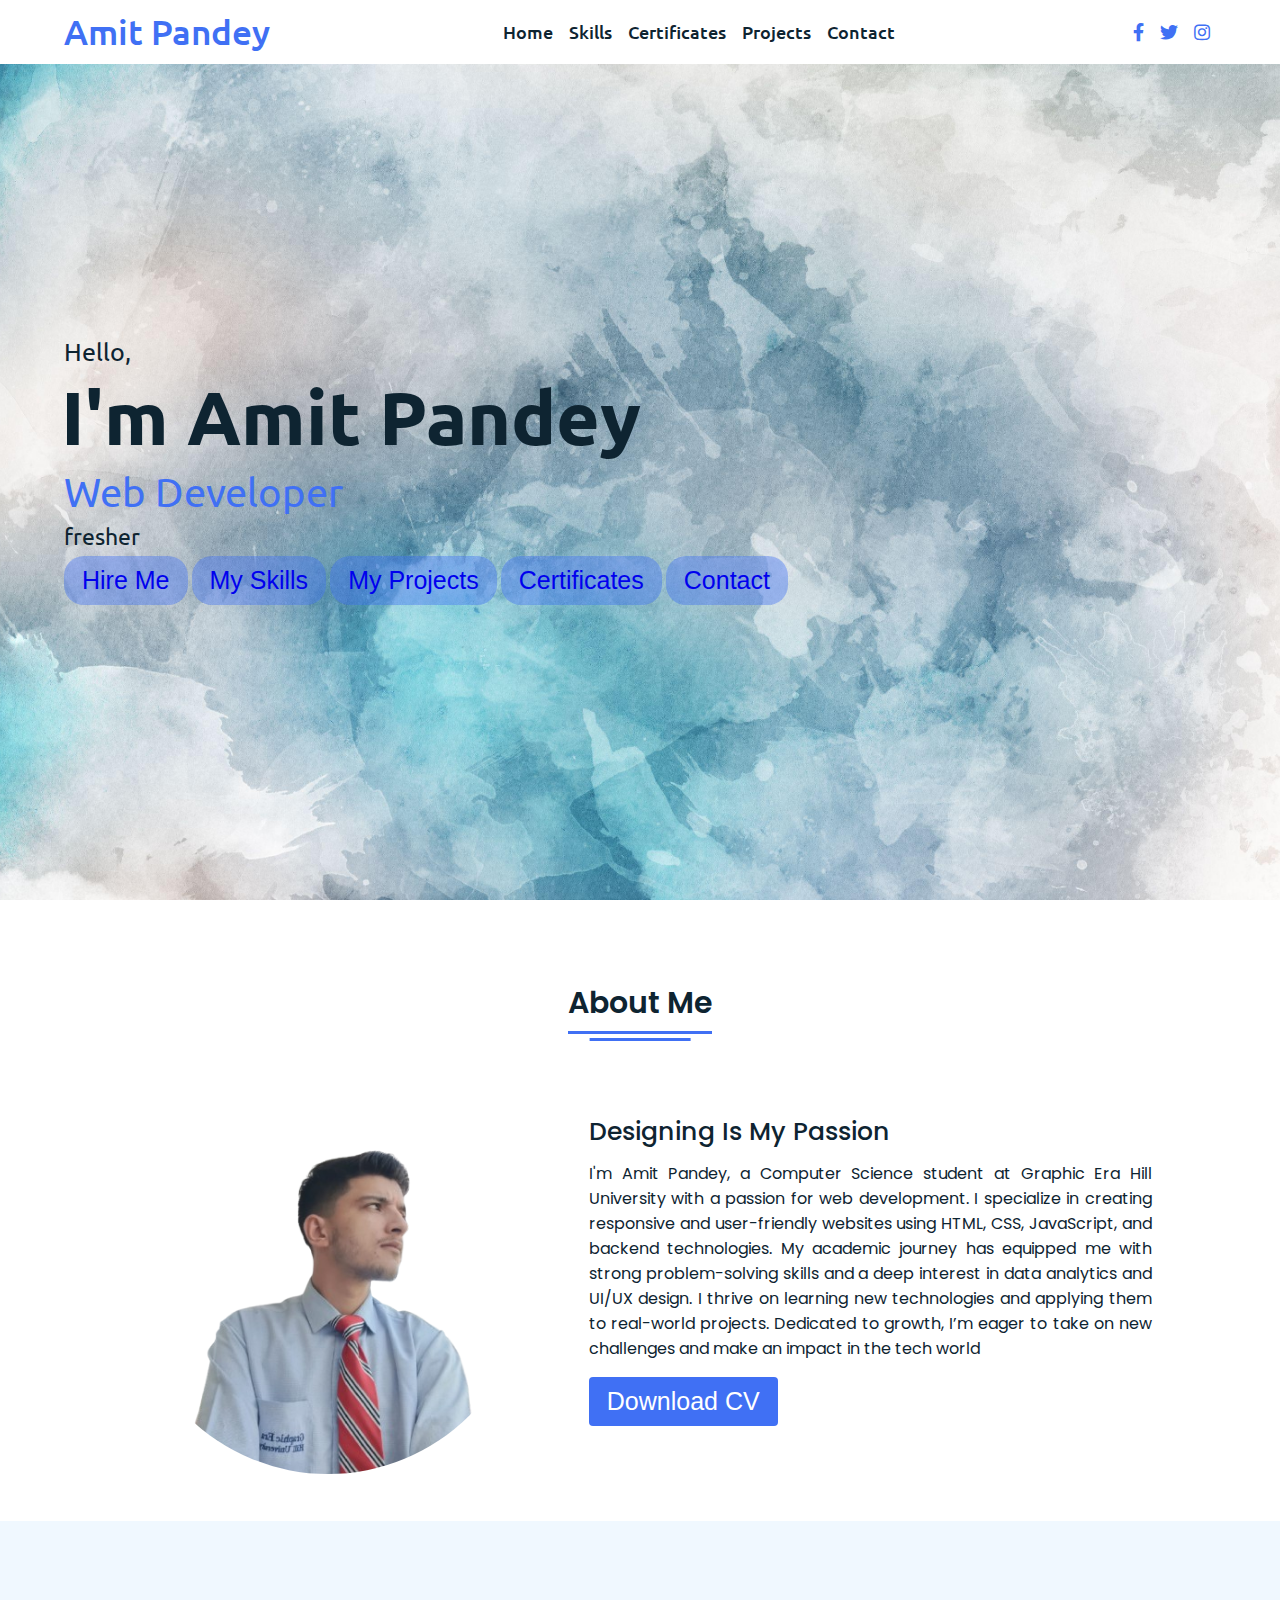
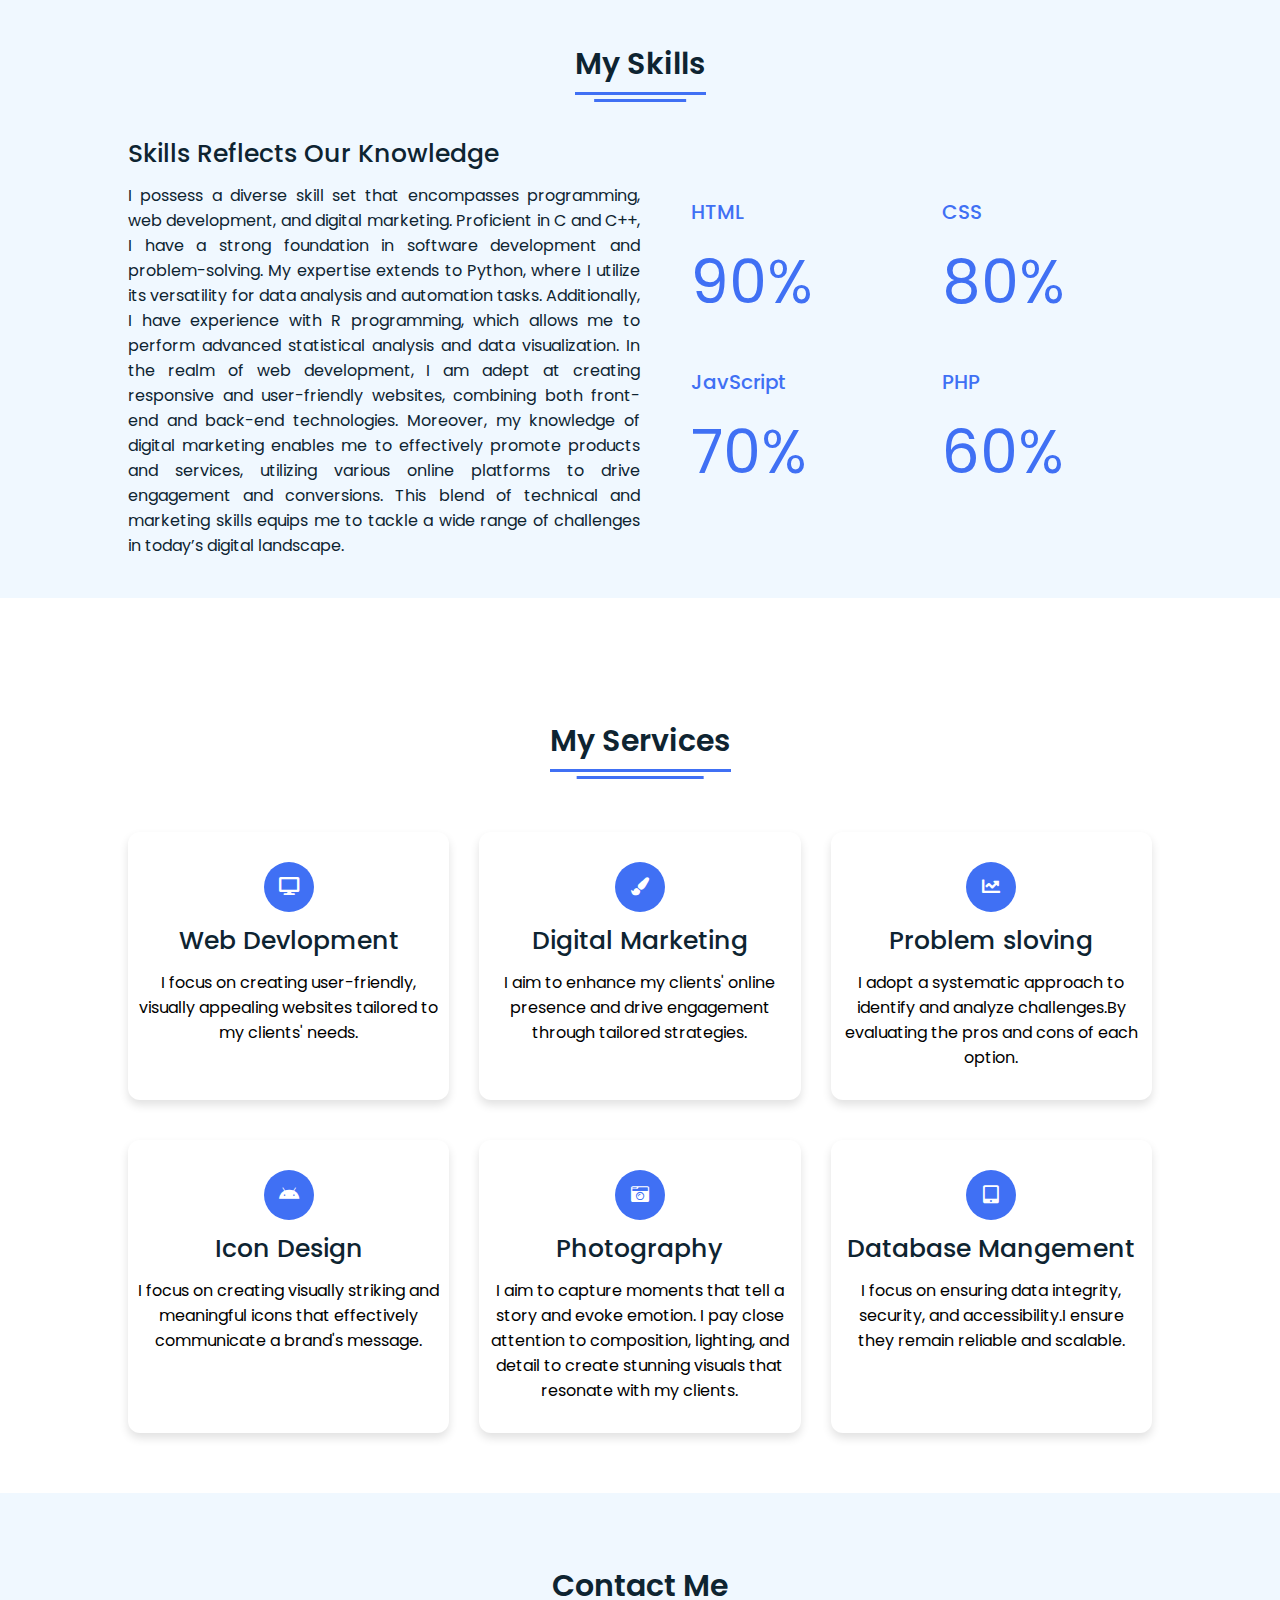
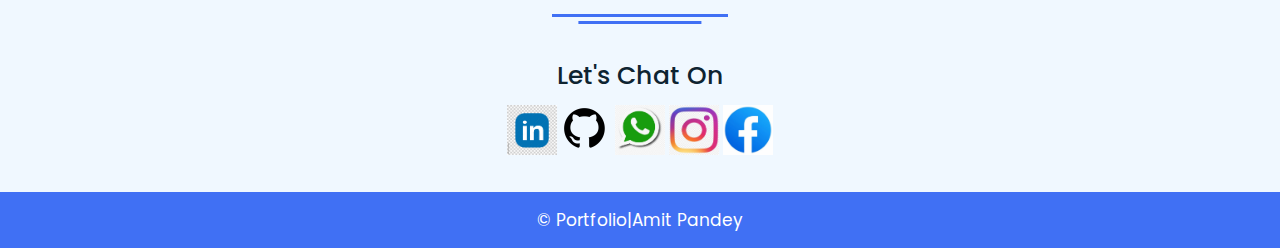
<file: index.html>
<!DOCTYPE html>
<html lang="en" dir="ltr">
  <head>
    <meta charset="UTF-8" />
    <title>Portfolio|Home</title>
    <link rel="stylesheet" href="portfolio.css" />
    <link rel="stylesheet" href="https://cdnjs.cloudflare.com/ajax/libs/font-awesome/5.15.2/css/all.min.css" />
    <meta name="viewport" content="width=device-width, initial-scale=1.0" />
  </head>
  <body>
    <div class="scroll-button">
      <a href="home.html"><i class="fas fa-arrow-up"></i></a>
    </div>
    <nav>
      <div class="navbar">
        <div class="logo"><a href="contect.html">Amit Pandey</a></div>
        <ul class="menu">
          <li><a href="index.html">Home</a></li>
          <li><a href="skills.html">Skills</a></li>
          <li><a href="certificates.html">Certificates</a></li>
          <li><a href="projects.html">Projects</a></li>
          <li><a href="contect.html">Contact</a></li>
          <div class="cancel-btn">
            <i class="fas fa-times" id="phone_menu"></i>
          </div>
        </ul>
        <div class="media-icons">
          <a href="https://www.facebook.com/me/"><i class="fab fa-facebook-f"></i></a>
          <a href="https://x.com/CodeCrunchersTV"><i class="fab fa-twitter"></i></a>
          <a href="https://www.instagram.com/with_a.m.i.t/"><i class="fab fa-instagram"></i></a>
        </div>
      </div>
    </nav>

    <!-- Home Section Start -->
    <section class="home" id="home">
      <div class="home-content">
        <div class="text">
          <div class="text-one">Hello,</div>
          <div class="text-two">I'm Amit Pandey</div>
          <div class="text-three">Web Developer</div>
          <div class="text-four">fresher</div>
        </div>
        <div class="button1">
          <button><a href="https://www.linkedin.com/in/amit-pandey-a8a4012a5/?lipi=urn%3Ali%3Apage%3Ad_flagship3_feed%3BUiGsypplTiOs8cSrGOnVCQ%3D%3D">Hire Me</a></button>
          <button><a href="skills.html">My Skills</a></button>
          <button><a href="projects.html">My Projects</a></button>
          <button><a href="certificates.html">Certificates</a></button>
          <button><a href="contect.html">Contact</a></button>
        </div>
      </div>
    </section>

    <!-- About Section Start -->
    <section class="about" id="about">
      <div class="content">
        <div class="title"><span>About Me</span></div>
        <div class="about-details">
          <div class="left">
            <img src="myphoto.png" alt="" />
          </div>
          <div class="right">
            <div class="topic">Designing Is My Passion</div>
            <p>
              I'm Amit Pandey, a Computer Science student at Graphic Era Hill University with a passion for web development. I specialize in creating responsive and user-friendly websites using HTML, CSS, JavaScript, and backend technologies. My academic journey has equipped me with strong problem-solving skills and a deep interest in data analytics and UI/UX design. I thrive on learning new technologies and applying them to real-world projects. Dedicated to growth, I’m eager to take on new challenges and make an impact in the tech world
            </p>
            <div class="button">
              <button href="" value="file">Download CV</button>
            </div>
          </div>
        </div>
      </div>
    </section>

    <!-- My Skill Section Start -->
    <!-- Section Tag and Other Div will same where we need to put same CSS -->
    <section class="skills" id="skills">
      <div class="content">
        <div class="title"><span>My Skills</span></div>
        <div class="skills-details">
          <div class="text">
            <div class="topic">Skills Reflects Our Knowledge</div>
<p>I possess a diverse skill set that encompasses programming, web development, and digital marketing. Proficient in C and C++, I have a strong foundation in software development and problem-solving. My expertise extends to Python, where I utilize its versatility for data analysis and automation tasks. Additionally, I have experience with R programming, which allows me to perform advanced statistical analysis and data visualization. In the realm of web development, I am adept at creating responsive and user-friendly websites, combining both front-end and back-end technologies. Moreover, my knowledge of digital marketing enables me to effectively promote products and services, utilizing various online platforms to drive engagement and conversions. This blend of technical and marketing skills equips me to tackle a wide range of challenges in today’s digital landscape.</p>
          </div>
          <div class="boxes">
            <div class="box">
              <div class="topic">HTML</div>
              <div class="per">90%</div>
            </div>
            <div class="box">
              <div class="topic">CSS</div>
              <div class="per">80%</div>
            </div>
            <div class="box">
              <div class="topic">JavScript</div>
              <div class="per">70%</div>
            </div>
            <div class="box">
              <div class="topic">PHP</div>
              <div class="per">60%</div>
            </div>
          </div>
        </div>
      </div>
    </section>

    <!-- My Services Section Start -->
    <section class="services" id="services">
      <div class="content">
        <div class="title"><span>My Services</span></div>
        <div class="boxes">
          <div class="box">
            <div class="icon">
              <i class="fas fa-desktop"></i>
            </div>
            <div class="topic">Web Devlopment</div>
            <p>I focus on creating user-friendly, visually appealing websites tailored to my clients' needs.</p>
          </div>
          <div class="box">
            <div class="icon">
              <i class="fas fa-paint-brush"></i>
            </div>
            <div class="topic">Digital Marketing</div>
            <p>I aim to enhance my clients' online presence and drive engagement through tailored strategies.</p>
          </div>
          <div class="box">
            <div class="icon">
              <i class="fas fa-chart-line"></i>
            </div>
            <div class="topic">Problem sloving</div>
            <p>I adopt a systematic approach to identify and analyze challenges.By evaluating the pros and cons of each option.</p>
          </div>
          <div class="box">
            <div class="icon">
              <i class="fab fa-android"></i>
            </div>
            <div class="topic">Icon Design</div>
            <p>I focus on creating visually striking and meaningful icons that effectively communicate a brand's message.</p>
          </div>
          <div class="box">
            <div class="icon">
              <i class="fas fa-camera-retro"></i>
            </div>
            <div class="topic">Photography</div>
            <p>I aim to capture moments that tell a story and evoke emotion. I pay close attention to composition, lighting, and detail to create stunning visuals that resonate with my clients.</p>
          </div>
          <div class="box">
            <div class="icon">
              <i class="fas fa-tablet-alt"></i>
            </div>
            <div class="topic">Database Mangement</div>
            <p>I focus on ensuring data integrity, security, and accessibility.I ensure they remain reliable and scalable.</p>
          </div>
        </div>
      </div>
    </section>

    <!-- Contact Me section Start -->
    <section class="contact" id="contact">
      <div class="content">
        <div class="title"><span>Contact Me</span></div>
        <div class="text">
          <div class="topic">Let's Chat On</div>
          <a href="https://www.linkedin.com/in/amit-pandey-a8a4012a5/?lipi=urn%3Ali%3Apage%3Ad_flagship3_feed%3BUiGsypplTiOs8cSrGOnVCQ%3D%3D"><img src="lll.jpg" alt="LinkedIn"></a>
          <a href="https://github.com/codecruncher01"><img src="github_PNG40.png" alt="GitHub"></a>
          <a href="contect.html"><img src="wh.jpg" alt="Whatsapp"></a>
          <a href="https://www.instagram.com/with_a.m.i.t/"><img src="ins.jpg" alt="Instagram"></a>
          <a href="https://www.facebook.com/me/"><img src="fb.jpg" alt="Facebook"></a>
          </div>
        </div>
      </div>
    </section>

    <!-- Footer Section Start -->
    <footer>
      <div class="text">
        <span> &#169; Portfolio|Amit Pandey</span>
      </div>
    </footer>

    <script src="portfolio.js"></script>
  </body>
</html>
</file>
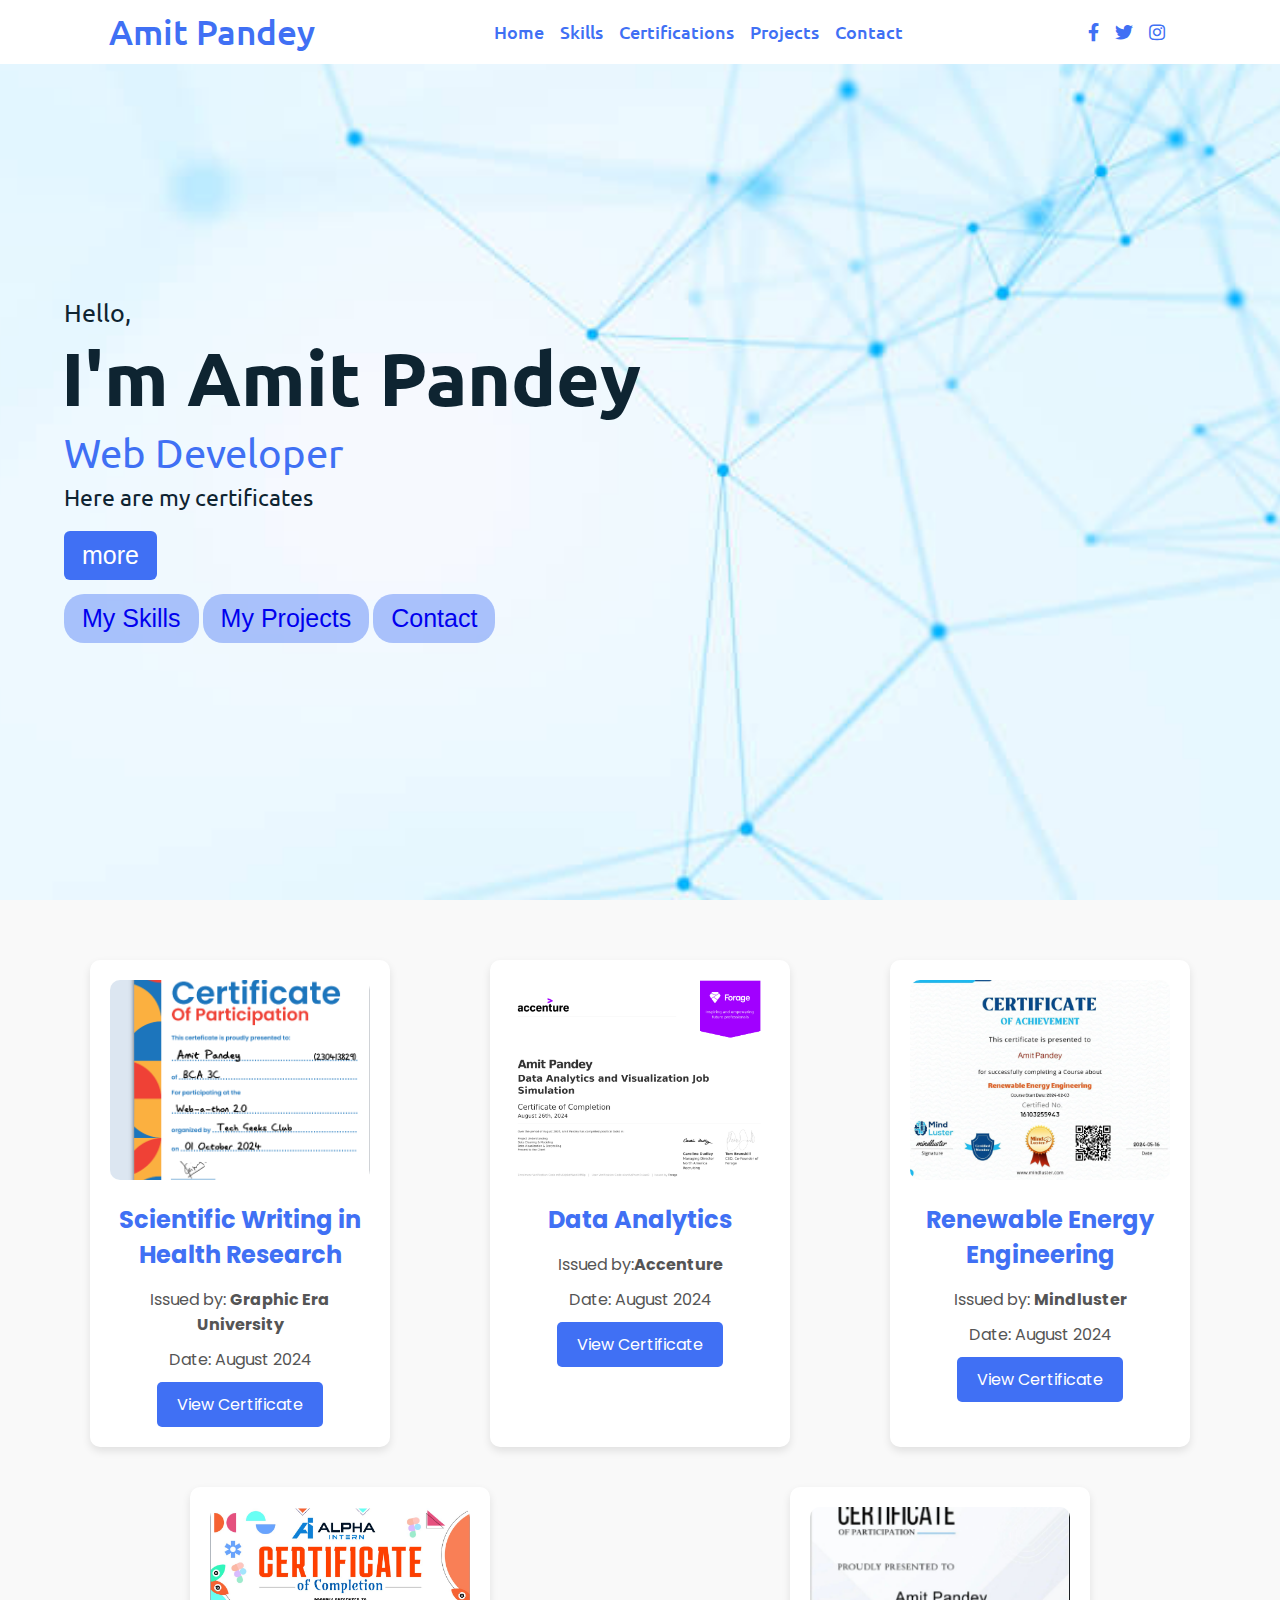
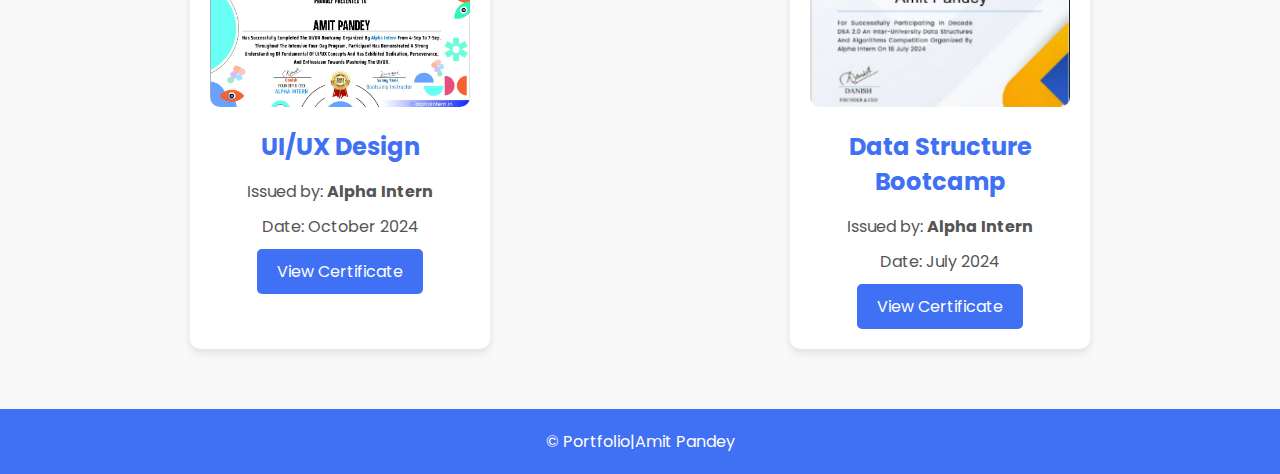
<file: certificates.html>
<!DOCTYPE html>
<html lang="en">
  <head>
    <meta charset="UTF-8" />
    <meta name="viewport" content="width=device-width, initial-scale=1.0" />
    <title>Portfolio|Certificates</title>
    <link rel="stylesheet" href="certificates.css" />
    <link rel="stylesheet" href="https://cdnjs.cloudflare.com/ajax/libs/font-awesome/5.15.2/css/all.min.css" />
  </head>
  <body>
    <nav>
        <div class="navbar">
          <div class="logo"><a href="contect.html">Amit Pandey</a></div>
          <ul class="menu">
            <li><a href="index.html">Home</a></li>
            <li><a href="skills.html">Skills</a></li>
            <li><a href="certificates.html">Certifications</a></li>
            <li><a href="projects.html">Projects</a></li>
            <li><a href="contect.html">Contact</a></li>
            <div class="cancel-btn">
              <i class="fas fa-times"></i>
            </div>
          </ul>
          <div class="media-icons">
            <a href="https://www.facebook.com/me/"><i class="fab fa-facebook-f"></i></a>
            <a href="https://x.com/CodeCrunchersTV"><i class="fab fa-twitter"></i></a>
            <a href="https://www.instagram.com/with_a.m.i.t/"><i class="fab fa-instagram"></i></a>
          </div>
        </div>
        <div class="menu-btn">
          <i class="fas fa-bars"></i>
        </div>
      </nav>
  
      <!-- Home Section Start -->
      <section class="home" id="home">
        <div class="home-content">
          <div class="text">
            <div class="text-one">Hello,</div>
            <div class="text-two">I'm Amit Pandey</div>
            <div class="text-three">Web Developer</div>
            <div class="text-four">Here are my certificates</div>
          </div>
          <div class="button">
            <button>more</button>
          </div>
          <div class="button1">
           <button><a href="skills.html">My Skills</a></button>
            <button><a href="projects.html">My Projects</a></button>
            <button><a href="contect.html">Contact</a></button>
          </div>
        </div>
      </section>
  

    <!-- Certifications Section Start -->
    <section class="certificates" id="certificates">
      <div class="certificate-container">
        <!-- Certificate 1 -->
        <div class="certificate-card">
          <img src="c5.png" alt="Scientific Writing Certificate" />
          <h2>Scientific Writing in Health Research</h2>
          <p>Issued by: <strong>Graphic Era University</strong></p>
          <p>Date: August 2024</p>
          <a href="https://media.licdn.com/dms/document/media/D561FAQG6zM2DCaeNZA/feedshare-document-pdf-analyzed/0/1728828108633?e=1730332800&v=beta&t=fMPqQ8GcibkjhHIfZgk1dI7OxExpKUe12cOnD2HHkvE" class="view-certificate" target="_blank">View Certificate</a>
        </div>

        <!-- Certificate 2 -->
        <div class="certificate-card">
          <img src="c2.png" alt="Data Analytics Certificate" />
          <h2>Data Analytics</h2>
          <p>Issued by:<strong>Accenture</strong></p>
          <p>Date: August 2024</p>
          <a href="https://media.licdn.com/dms/document/media/D561FAQHGcEj_o_R_kg/feedshare-document-pdf-analyzed/0/1724726682491?e=1730332800&v=beta&t=WYOFNNF1fzEq5Mmzk56oEmfywFRhSqh4ZwJoAYBUkhw" class="view-certificate" target="_blank">View Certificate</a>
        </div>

        <!-- Certificate 3 -->
        <div class="certificate-card">
          <img src="c1.jpg" alt="Renewable Energy Certificate" />
          <h2>Renewable Energy Engineering</h2>
          <p>Issued by: <strong>Mindluster</strong></p>
          <p>Date: August 2024</p>
          <a href="https://media.licdn.com/dms/image/v2/D5622AQGDYMdHhRSuDw/feedshare-shrink_2048_1536/feedshare-shrink_2048_1536/0/1724776458531?e=1732752000&v=beta&t=5YvK3wElngICXuj3FlohevUZRYx6LlrBDCGGKfF2xyc" class="view-certificate" target="_blank">View Certificate</a>
        </div>

        <!-- Certificate 4 -->
        <div class="certificate-card">
          <img src="c3.png" alt="UI/UX Design Certificate" />
          <h2>UI/UX Design</h2>
          <p>Issued by: <strong>Alpha Intern</strong></p>
          <p>Date: October 2024</p>
          <a href="https://media.licdn.com/dms/document/media/D561FAQGPNleCicnm_w/feedshare-document-pdf-analyzed/0/1729529812333?e=1730332800&v=beta&t=XYGVneGpVnbl3tIwHIFVi8TDClNj5cuWE2NvOEcYYYk" class="view-certificate" target="_blank">View Certificate</a>
        </div>

      <!-- Certificate s -->
      <div class="certificate-card">
        <img src="c6.png" alt="Data Structure" />
        <h2>Data Structure Bootcamp</h2>
        <p>Issued by: <strong>Alpha Intern</strong></p>
        <p>Date: July 2024</p>
        <a href="https://media.licdn.com/dms/image/v2/D5622AQF-nAPrwffqcw/feedshare-shrink_800/feedshare-shrink_800/0/1724584263707?e=1732752000&v=beta&t=Oof1BC8JxeVggo_Pk7lKTpv3wE7DzbgO3-mmZQRXdEk" class="view-certificate" target="_blank">View Certificate</a>
      </div>
    </div>
    </section>

    <footer>
      <div class="text">
        <span>&#169; Portfolio|Amit Pandey</span>
      </div>
    </footer>
  </body>
</html>
</file>
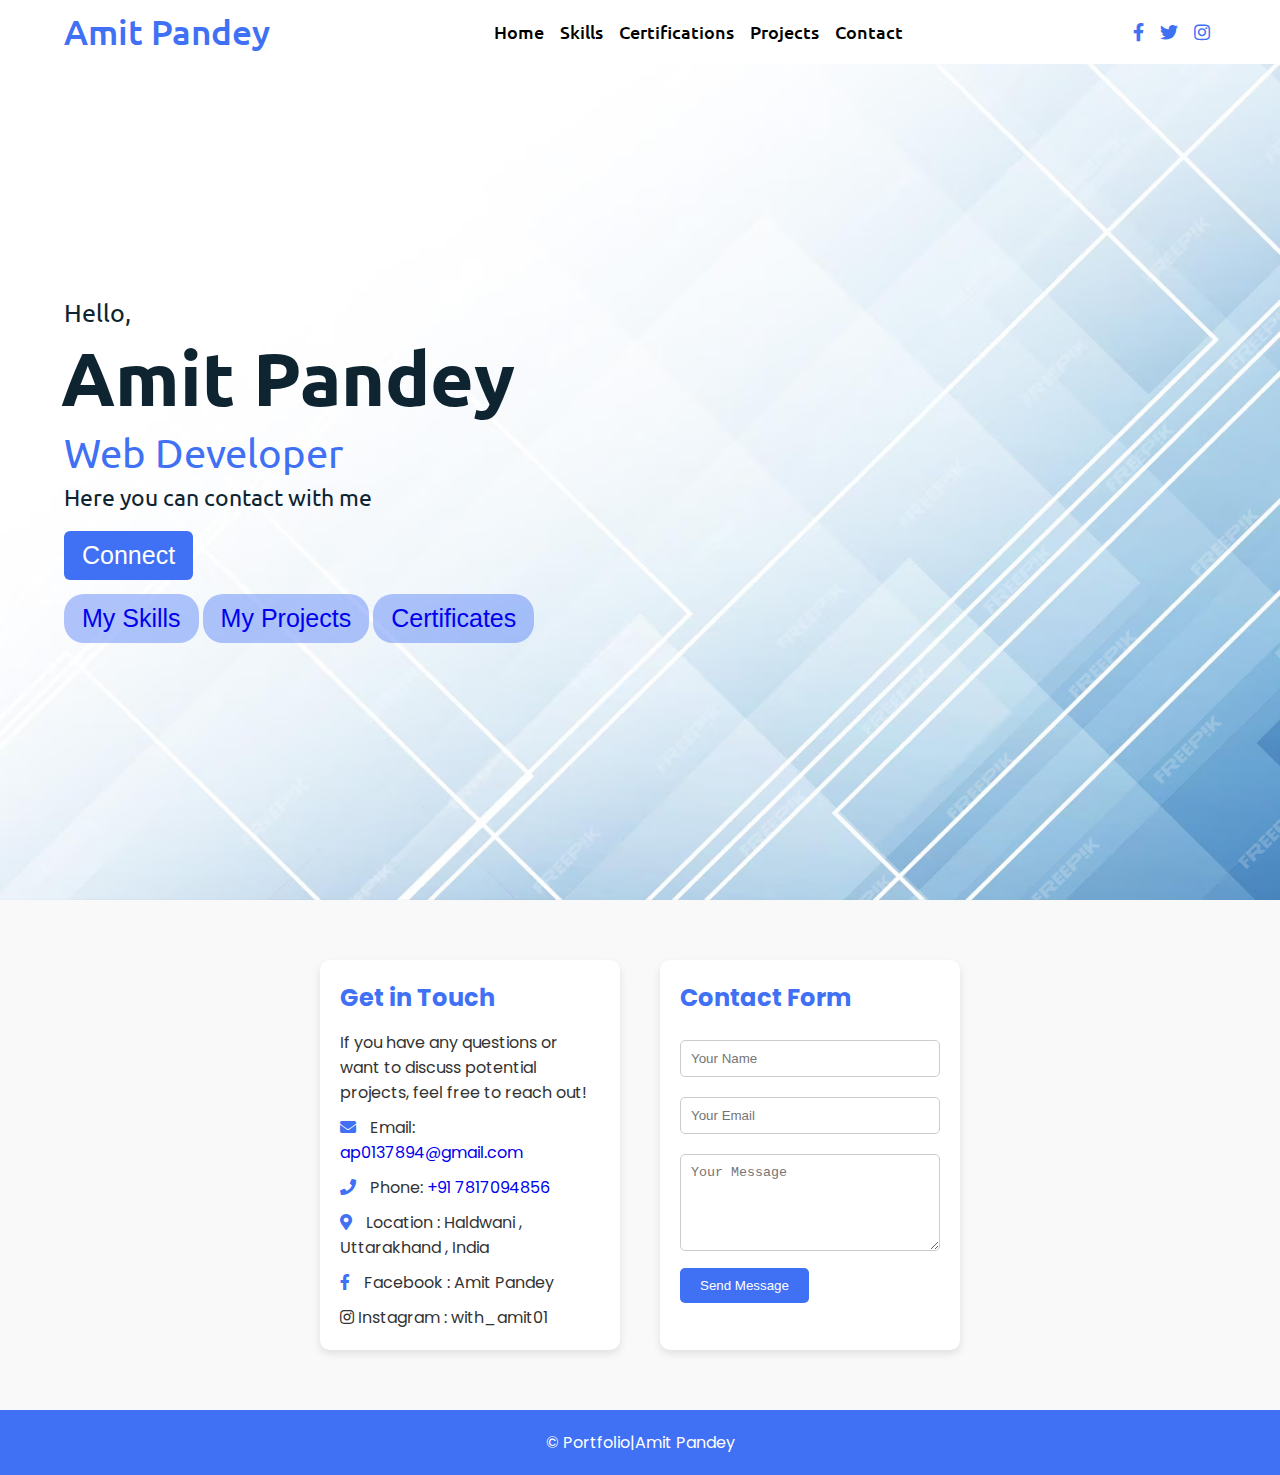
<file: contect.html>
<!DOCTYPE html>
<html lang="en">
  <head>
    <meta charset="UTF-8" />
    <meta name="viewport" content="width=device-width, initial-scale=1.0" />
    <title>Portfolio|Contact</title>
    <link rel="stylesheet" href="contect.css" />
    <link rel="stylesheet" href="https://cdnjs.cloudflare.com/ajax/libs/font-awesome/5.15.2/css/all.min.css" />
  </head>
  <body>
    <nav>
        <div class="navbar">
          <div class="logo"><a href="contect.css">Amit Pandey</a></div>
          <ul class="menu">
            <li><a href="index.html">Home</a></li>
            <li><a href="skills.html">Skills</a></li>
            <li><a href="certificates.html">Certifications</a></li>
            <li><a href="projects.html">Projects</a></li>
            <li><a href="contect.html">Contact</a></li>
            <div class="cancel-btn">
              <i class="fas fa-times"></i>
            </div>
          </ul> 
          <div class="media-icons">
            <a href="https://www.facebook.com/me/"><i class="fab fa-facebook-f"></i></a>
            <a href="https://x.com/CodeCrunchersTV"><i class="fab fa-twitter"></i></a>
            <a href="https://www.instagram.com/with_a.m.i.t/"><i class="fab fa-instagram"></i></a>
          </div>
        </div>
        <div class="menu-btn">
          <i class="fas fa-bars"></i>
        </div>
      </nav>
  
      <!-- Home Section Start -->
      <section class="home" id="home">
        <div class="home-content">
          <div class="text">
            <div class="text-one">Hello,</div>
            <div class="text-two">Amit Pandey</div>
            <div class="text-three">Web Developer</div>
            <div class="text-four">Here you can contact with me</div>
          </div>
          <div class="button">
            <button>Connect</button>
          </div>
          <div class="button1">
            <button><a href="skills.html">My Skills</a></button>
            <button><a href="projects.html">My Projects</a></button>
            <button><a href="certificates.html">Certificates</a></button>
         </div>
        </div>
      </section>

    <!-- Contact Section Start -->
    <section class="contact" id="contact">
      <div class="contact-container">
        <div class="contact-info">
          <h2>Get in Touch</h2>
          <p>If you have any questions or want to discuss potential projects, feel free to reach out!</p>
          <div class="info-item">
            <i class="fas fa-envelope"></i>
            <span>Email: <a href="ap0137894@gmail.com">
                  ap0137894@gmail.com</a></span>
          </div>
          <div class="info-item">
            <i class="fas fa-phone"></i>
            <span>Phone: <a href="tel: +91 7817094856">
                  +91 7817094856</a></span>
          </div>
          <div class="info-item">
            <i class="fas fa-map-marker-alt"></i>
            <span> Location : Haldwani , 
                    Uttarakhand , India</span>
          </div>
        <div class="info-item">
          <i class="fab fa-facebook-f"></i>
          <span> Facebook : Amit Pandey</span>
        </div>
        <div>
          <i class="fab fa-instagram"></i>
          <span>Instagram : with_amit01</span>
        </div>
        </div>

        <div class="contact-form">
          <h2>Contact Form</h2>
          <form action="your-form-handler.php" method="POST">
            <input type="text" name="name" placeholder="Your Name" required />
            <input type="email" name="email" placeholder="Your Email" required />
            <textarea name="message" rows="5" placeholder="Your Message" required></textarea>
            <button type="submit">Send Message</button>
          </form>
        </div>
      </div>
    </section>

    <footer>
      <div class="text">
        <span>&#169; Portfolio|Amit Pandey</span>
      </div>
    </footer>
  </body>
</html>
</file>
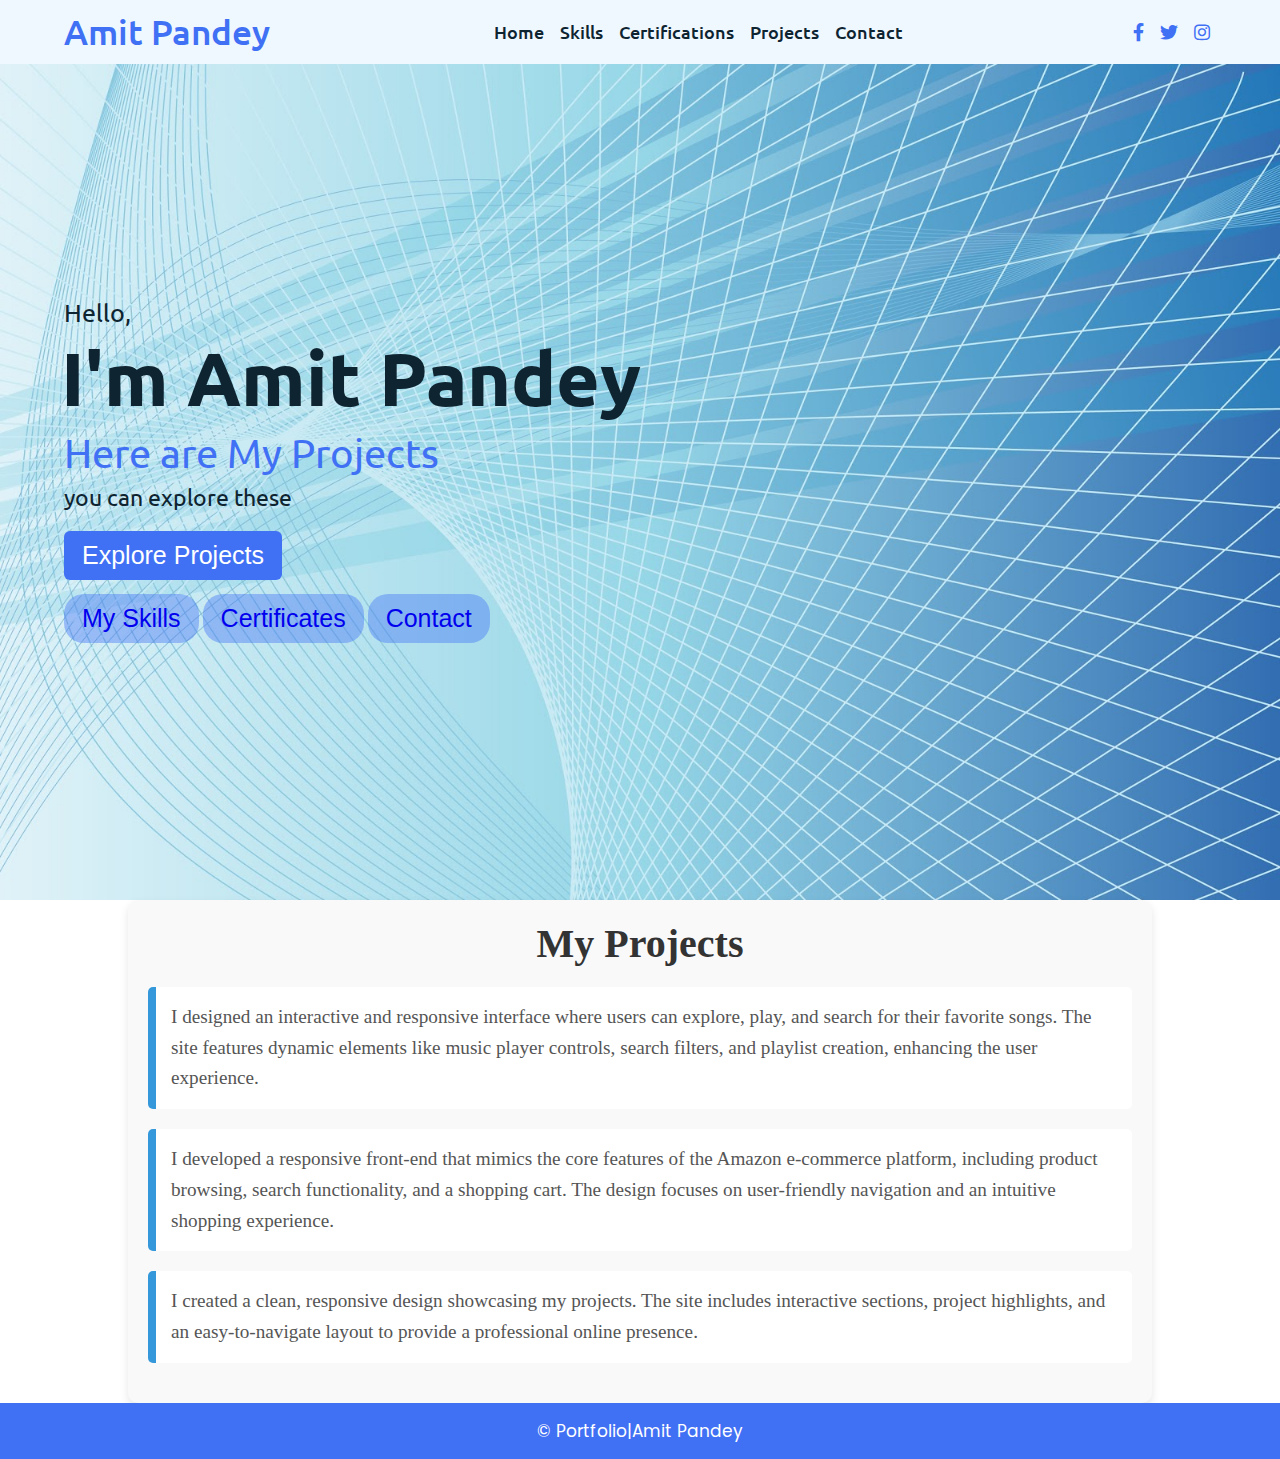
<file: projects.html>
<!DOCTYPE html>
<html lang="en" dir="ltr">
  <head>
    <meta charset="UTF-8" />
    <title>Portfolio|Projects</title>
    <link rel="stylesheet" href="projects.css" />
    <link rel="stylesheet" href="https://cdnjs.cloudflare.com/ajax/libs/font-awesome/5.15.2/css/all.min.css" />
    <meta name="viewport" content="width=device-width, initial-scale=1.0" />
  </head>
  <body>
    <nav>
      <div class="navbar">
        <div class="logo"><a href="contect.html">Amit Pandey</a></div>
        <ul class="menu">
          <li><a href="index.html">Home</a></li>
          <li><a href="skills.html">Skills</a></li>
          <li><a href="certificates.html">Certifications</a></li>
          <li><a href="projects.html">Projects</a></li>
          <li><a href="contect.html">Contact</a></li>
          <div class="cancel-btn">
            <i class="fas fa-times"></i>
          </div>
        </ul>
        <div class="media-icons">
          <a href="https://www.facebook.com/me/"><i class="fab fa-facebook-f"></i></a>
          <a href="https://x.com/CodeCrunchersTV"><i class="fab fa-twitter"></i></a>
          <a href="https://www.instagram.com/with_a.m.i.t/"><i class="fab fa-instagram"></i></a>
        </div>
      </div>
    </nav>

    <!-- Home Section Start -->
    <section class="home" id="home">
      <div class="home-content">
        <div class="text">
          <div class="text-one">Hello,</div>
          <div class="text-two">I'm Amit Pandey</div>
          <div class="text-three">Here are My Projects</div>
          <div class="text-four">you can explore these</div>
        </div>
        <div class="button">
          <button> Explore Projects</button>
        </div>
        <div class="button1">
          <button><a href="skills.html">My Skills</a></button>
          <button><a href="certificates.html">Certificates</a></button>
          <button><a href="contect.html">Contact</a></button>
        </div>
      </div>
    </section>
    <div class="projects">
      <h1 id="projects-title">My Projects</h1>
      <div class="project">
        <p>I designed an interactive and responsive interface where users can explore, play, and search for their favorite songs. The site features dynamic elements like music player controls, search filters, and playlist creation, enhancing the user experience.</p>
      </div>
      <div class="project">
        <p>I developed a responsive front-end that mimics the core features of the Amazon e-commerce platform, including product browsing, search functionality, and a shopping cart. The design focuses on user-friendly navigation and an intuitive shopping experience.</p>
      </div>
      <div class="project">
        <p>I created a clean, responsive design showcasing my projects. The site includes interactive sections, project highlights, and an easy-to-navigate layout to provide a professional online presence.</p>
      </div>
    </div>
    <footer>
      <div class="text">
        <span> &#169; Portfolio|Amit Pandey</span>
      </div>
    </footer>
  </body>
</html>
</file>
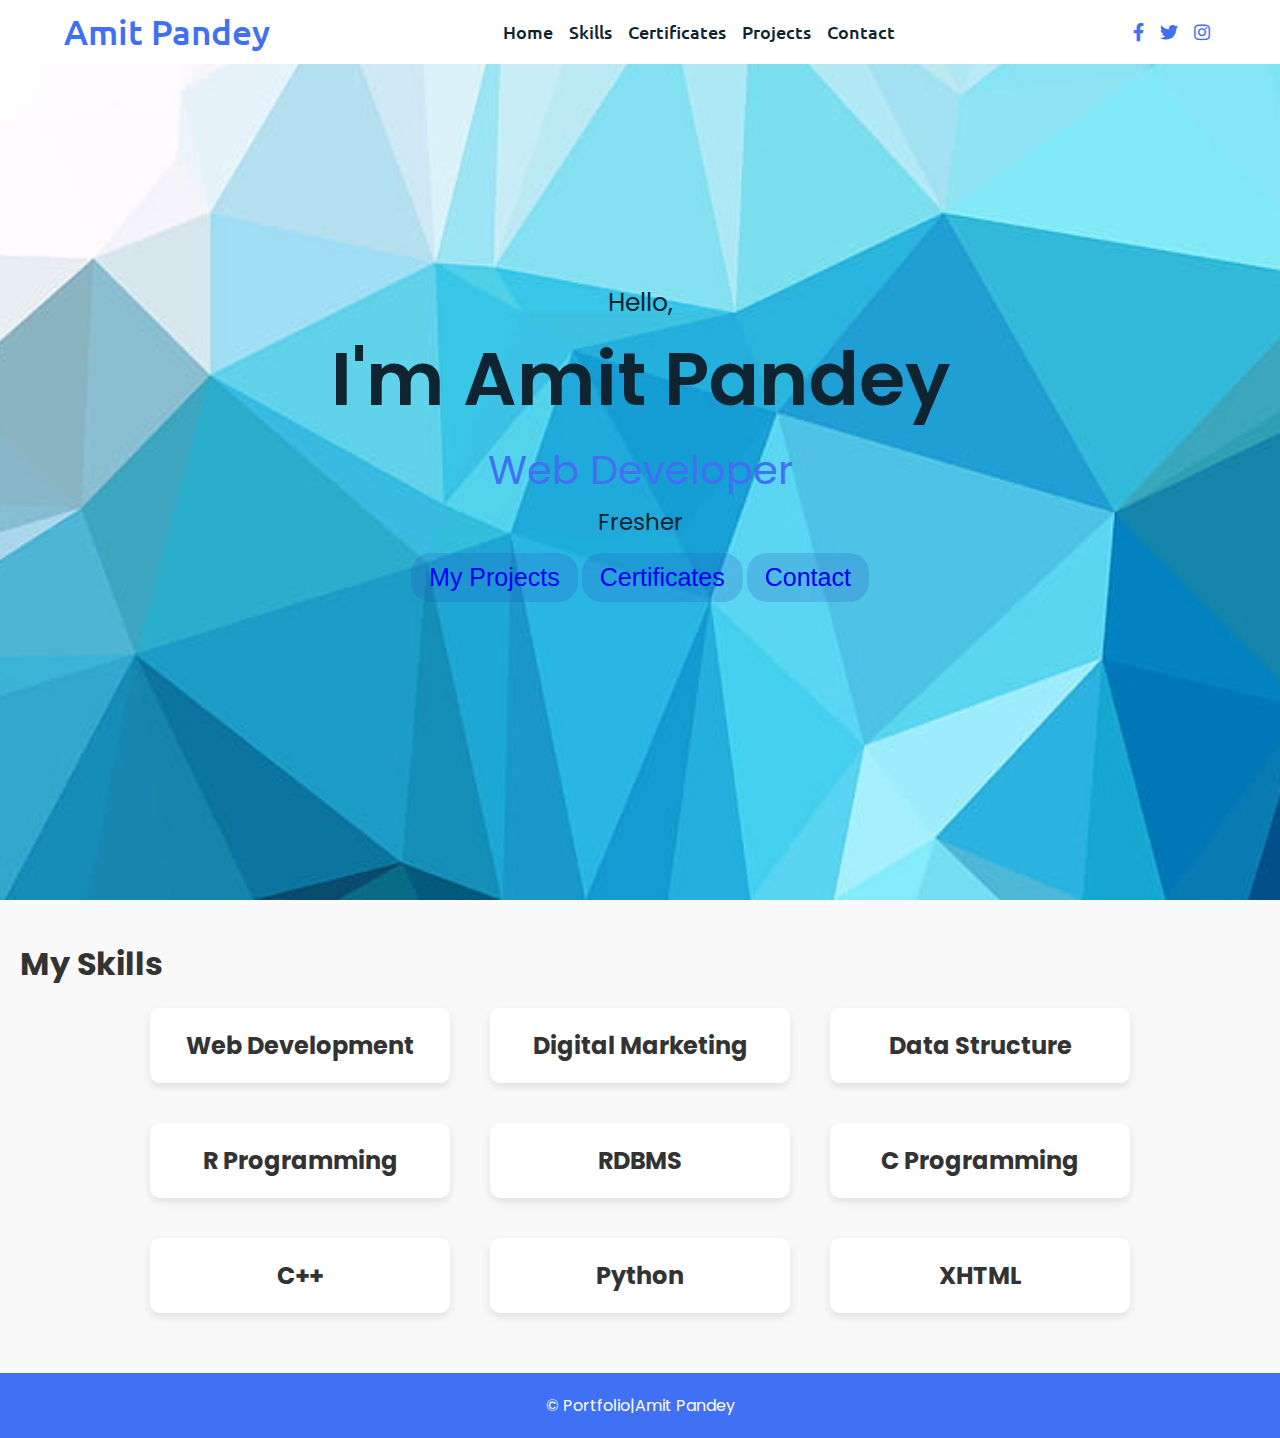
<file: skills.html>
<!DOCTYPE html>
<html lang="en" dir="ltr">
<head>
    <meta charset="UTF-8" />
    <meta name="viewport" content="width=device-width, initial-scale=1.0" />
    <title>Portfolio | Home</title>
    <link rel="stylesheet" href="skills.css" />
    <link rel="stylesheet" href="https://cdnjs.cloudflare.com/ajax/libs/font-awesome/5.15.2/css/all.min.css" />
    <link rel="stylesheet" href="https://fonts.googleapis.com/css2?family=Poppins:wght@400;500;600;700&family=Ubuntu:wght@400;500;700&display=swap">
</head>
<body>
    <nav>
        <div class="navbar">
            <div class="logo"><a href="contact.html">Amit Pandey</a></div>
            <ul class="menu">
                <li><a href="index.html">Home</a></li>
                <li><a href="skills.html">Skills</a></li>
                <li><a href="certificates.html">Certificates</a></li>
                <li><a href="projects.html">Projects</a></li>
                <li><a href="contact.html">Contact</a></li>
            </ul>
            <div class="media-icons">
                <a href="https://www.facebook.com/me/"><i class="fab fa-facebook-f"></i></a>
                <a href="https://x.com/CodeCrunchersTV"><i class="fab fa-twitter"></i></a>
                <a href="https://www.instagram.com/with_a.m.i.t/"><i class="fab fa-instagram"></i></a>
            </div>
        </div>
    </nav>

    <!-- Home Section Start -->
    <section class="home" id="home">
        <div class="home-content">
            <div class="text">
                <div class="text-one">Hello,</div>
                <div class="text-two">I'm Amit Pandey</div>
                <div class="text-three">Web Developer</div>
                <div class="text-four">Fresher</div>
            </div>
            <div class="button1">
                <button><a href="projects.html">My Projects</a></button>
                <button><a href="certificates.html">Certificates</a></button>
                <button><a href="contact.html">Contact</a></button>
            </div>
        </div>
    </section>
    <!-- Skills Section Start -->
    <section class="certificates" id="certificates">
        <h1>My Skills</h1>
        <div class="certificate-container">
            <div class="certificate-card"><h2>Web Development</h2></div>
            <div class="certificate-card"><h2>Digital Marketing</h2></div>
            <div class="certificate-card"><h2>Data Structure</h2></div>
            <div class="certificate-card"><h2>R Programming</h2></div>
            <div class="certificate-card"><h2>RDBMS</h2></div>
            <div class="certificate-card"><h2>C Programming</h2></div>
            <div class="certificate-card"><h2>C++</h2></div>
            <div class="certificate-card"><h2>Python</h2></div>
            <div class="certificate-card"><h2>XHTML</h2></div>
        </div>
    </section>
    <footer>
        <div class="text">
            <span>&#169; Portfolio|Amit Pandey</span>
        </div>
    </footer>
</body>
</html>
</file>
<file: portfolio.css>
/* Google Font CDN Link */
@import url('https://fonts.googleapis.com/css2?family=Poppins:wght@400;500;600;700&family=Ubuntu:wght@400;500;700&display=swap');
*{
  margin: 0;
  padding: 0;
  box-sizing: border-box;
  text-decoration: none;
  scroll-behavior: smooth;
}
@media (max-width: 500px){
  .home .button button {
    padding: 6px 12px;
  }
}

/* Custom Scroll Bar CSS */
::-webkit-scrollbar {
    width: 10px;
}
::-webkit-scrollbar-track {
    background: #f1f1f1;
}
::-webkit-scrollbar-thumb {
    background: #6e93f7;
    border-radius: 12px;
    transition: all 0.3s ease;
}

::-webkit-scrollbar-thumb:hover {
    background: #4070f4;
}
/* navbar styling */
nav{
 background-color: #ffffff;
  position: fixed;
  width: 100%;
  padding: 10px 0;
  z-index: 998;
  transition: all 0.3s ease;
  font-family: 'Ubuntu', sans-serif;
}
nav.sticky{
  background: #4070f4;
  padding: 13px 0;
}
nav .navbar{
  width: 90%;
  display: flex;
  justify-content: space-between;
  align-items: center;
  margin: auto;
}
nav .navbar .logo a{
  font-weight: 500;
  font-size: 35px;
  color: #4070f4;
}
nav.sticky .navbar .logo a{
  color: #fff;
}
nav .navbar .menu{
  display: flex;
  position: relative;
}
nav .navbar .menu li{
  list-style: none;
  margin: 0 8px;
}
.navbar .menu a{
  font-size: 18px;
  font-weight: 500;
  color: #0E2431;
  padding: 6px 0;
  transition: all 0.4s ease;
}
.navbar .menu a:hover{
  color: #4070f4;
}
nav.sticky .menu a{
  color: #FFF;
}
nav.sticky .menu a:hover{
  color: #0E2431;
}
.navbar .media-icons a{
  color: #4070f4;
  font-size: 18px;
  margin: 0 6px;
}
nav.sticky .media-icons a{
  color: #FFF;
}

/* Side Navigation Menu Button CSS */
nav .menu-btn,
.navbar .menu .cancel-btn{
  position: absolute;
  color: #fff;
  right: 30px;
  top: 20px;
  font-size: 20px;
  cursor: pointer;
  transition: all 0.3s ease;
  display: none;
}
nav .menu-btn{
  color: #4070f4;
}
nav.sticky .menu-btn{
  color: #000000;
}
.navbar .menu .menu-btn{
  color: #000000;
}

/* home section styling */
.home{
  height: 100vh;
  width: 100%;
  background: url(b1.jpg) no-repeat;
  background-size: cover;
  background-position: center;
  background-attachment: fixed;
  font-family: 'Ubuntu', sans-serif;
}
.home .home-content{
  width: 90%;
  height: 100%;
  margin: auto;
  display: flex;
  flex-direction: column;
  justify-content: center;
}
.home .text-one{
  font-size: 25px;
  color: #0E2431;
}
.home .text-two{
  color: #0E2431;
  font-size: 75px;
  font-weight: 600;
  margin-left: -3px;
}
.home .text-three{
  font-size: 40px;
  margin: 5px 0;
  color: #4070f4;
}
.home .text-four{
  font-size: 23px;
  margin: 5px 0;
  color: #0E2431;
}
.home .button{
  margin: 14px 0;
}
.home .button button{
  outline: none;
  padding: 8px 16px;
  border-radius: 6px;
  font-size: 25px;
  font-weight: 400;
  background: #4070f4;
  color: #fff;
  cursor: pointer;
  border: 2px solid transparent;
  transition: all 0.4s ease;
}
.home .button button:hover{
  border-color: #4070f4;
  background-color: #fff;
  color: #4070f4;
}
/* Hide the menu by default for mobile screens */
.menu {
  display: flex;
  justify-content: center;
}

.menu.active {
  display: block;
}

.menu-btn {
  display: block;
}

.cancel-btn {
  display: none;
}

/* Media query to apply these styles only on smaller screens */
@media (max-width: 768px) {
  .menu {
    position: absolute;
    top: 70px;
    right: 0;
    height: 100vh;
    width: 100%;
    background-color: #fff;
    flex-direction: column;
    justify-content: center;
    align-items: center;
    display: none;
  }

  .menu.active {
    display: flex;
  }

  .menu-btn {
    display: block;
  }

  .cancel-btn {
    display: none;
  }

  .menu-btn,
  .cancel-btn {
    display: block;
    cursor: pointer;
  }
}

/* About Section Styling */
/* Those Elements Where We Have Apply Same CSS,
 I'm Selecting Directly 'Section Tag' and 'Class'  */
section{
  padding-top: 40px;
}
section .content{
  width: 80%;
  margin: 40px auto;
  font-family: 'Poppins', sans-serif;
}
.about .about-details{
  display: flex;
  justify-content: space-between;
  align-items: center;
}
section .title{
  display: flex;
  justify-content: center;
  margin-bottom: 40px;
}
section .title span{
  color: #0E2431;
  font-size: 30px;
  font-weight: 600;
  position: relative;
  padding-bottom: 8px;
}
section .title span::before,
section .title span::after{
  content: '';
  position: absolute;
  height: 3px;
  width: 100%;
  background: #4070f4;
  left: 0;
  bottom: 0;
}
section .title span::after{
  bottom: -7px;
  width: 70%;
  left: 50%;
  transform: translateX(-50%);
}
.about .about-details .left{
  width: 45%;
}
.about .left img{
  height: 400px;
  width: 400px;
  object-fit: cover;
  border-radius: 50%;
}
.about-details .right{
  width: 55%;
}
section  .topic{
  color: #0E2431;
  font-size: 25px;
  font-weight: 500;
  margin-bottom: 10px;
}
.topic img{
    height: 20px;
    width: 20px;
}
.about-details .right p{
  text-align: justify;
  color: #0E2431;
}
section .button{
  margin: 16px 0;
}
section .button button{
  outline: none;
  padding: 8px 16px;
  border-radius: 4px;
  font-size: 25px;
  font-weight: 400;
  background: #4070f4;
  color: #fff;
  border: 2px solid transparent;
  cursor: pointer;
  transition: all 0.4s ease;
}
section .button1 button{
  outline: none;
  padding: 8px 16px;
  border: #100043;
  border-radius: 20px;
  font-size: 25px;
  font-weight: 400;
  background:#4070f468;
  color: #fff;
  border: 2px solid transparent;
  cursor: pointer;
  transition: all 0.4s ease;
}

section .button1 button:hover{
  border-color: #4070f4;
  background-color: #fff;
  color: #4070f4;
}
section .button button:hover{
  border-color: #4070f4;
  background-color: #fff;
  color: #4070f4;
}

 /* My Skills CSS */
 .skills{
   background: #F0F8FF;
 }
 .skills .content{
   padding: 40px 0;
 }
 .skills .skills-details{
   display: flex;
   justify-content: space-between;
   align-items: center;
 }
 .skills-details .text{
   width: 50%;
 }
 .skills-details p{
   color: #0E2431;
   text-align: justify;
 }
.skills .skills-details .experience{
  display: flex;
  align-items: center;
  margin: 0 10px;
}
.skills-details .experience .num{
  color: #0E2431;
  font-size: 80px;
}
.skills-details .experience .exp{
  color: #0E2431;
  margin-left: 20px;
  font-size: 18px;
  font-weight: 500;
  margin: 0 6px;
}
.skills-details .boxes{
  width: 45%;
  display: flex;
  flex-wrap: wrap;
  justify-content: space-between;
}
.skills-details .box{
  width: calc(100% / 2 - 20px);
  margin: 20px 0;
}
.skills-details .boxes .topic{
  font-size: 20px;
  color: #4070f4;
}
.skills-details .boxes .per{
  font-size: 60px;
  color: #4070f4;
}

/* My Services CSS */
.services .boxes{
  display: flex;
  flex-wrap: wrap;
  justify-content: space-between;
}
.services .boxes .box{
  margin: 20px 0;
  width: calc(100% / 3 - 20px);
  text-align: center;
  border-radius: 12px;
  padding: 30px 10px;
  box-shadow: 0 5px 10px rgba(0, 0, 0, 0.12);
  cursor: default;
  transition: all 0.4s ease;
}
.services .boxes .box:hover{
  background: #4070f4;
  color: #fff;
}
.services .boxes .box .icon{
  height: 50px;
  width: 50px;
  background: #4070f4;
  border-radius: 50%;
  text-align: center;
  line-height: 50px;
  font-size: 18px;
  color: #fff;
  margin: 0 auto 10px auto;
  transition: all 0.4s ease;
}
.boxes .box:hover .icon{
  background-color: #fff;
  color: #4070f4;
}
.services .boxes .box:hover .topic,
.services .boxes .box:hover p{
  color: #0E2431;
  transition: all 0.4s ease;
}
.services .boxes .box:hover .topic,
.services .boxes .box:hover p{
  color: #fff;
}
/* Contact Me CSS */
.contact{
  background: #F0F8FF;
}
.contact .content{
  margin: 0 auto;
  padding: 30px 0;
}
.contact .text{
  width: 80%;
  text-align: center;
  margin: auto;
}

section div a img{
    width: 50px;
    height: 50px;
}
/* Footer CSS */
footer{
  background: #4070f4;
  padding: 15px 0;
  text-align: center;
  font-family: 'Poppins', sans-serif;
}
footer .text span{
  font-size: 17px;
  font-weight: 400;
  color: #fff;
}
footer .text span a{
  font-weight: 500;
  color: #FFF;
}
footer .text span a:hover{
  text-decoration: underline;
}
/* Scroll TO Top Button CSS */
.scroll-button a{
  position: fixed;
  bottom: 20px;
  right: 20px;
  color: #fff;
  background: #4070f4;
  padding: 7px 12px;;
  font-size: 18px;
  border-radius: 6px;
  box-shadow: rgba(0, 0, 0, 0.15);
  display: none;
}

/* Responsive Media Query */
@media (max-width: 1190px) {
  section .content{
    width: 85%;
  }
}
@media (max-width: 1000px) {
  .about .about-details{
    justify-content: center;
    flex-direction: column;
  }
  .about .about-details .left{
    display: flex;
    justify-content: center;
    width: 100%;
  }
  .about-details .right{
    width: 90%;
    margin: 40px 0;
  }
  .services .boxes .box{
    margin: 20px 0;
    width: calc(100% / 2 - 20px);
  }
}
@media (max-width: 900px) {
  .about .left img{
    height: 350px;
    width: 350px;
  }
}

@media (max-width: 750px) {
  nav .navbar{
    width: 90%;
  }
  nav .navbar .menu{
    position: fixed;
    left: -100%;
    top: 0;
    background: #0E2431;
    height: 100vh;
    max-width: 400px;
    width: 100%;
    padding-top: 60px;
    flex-direction: column;
    align-items: center;
    transition: all 0.5s ease;
  }
  .navbar.active .menu{
    left: 0;
  }
  nav .navbar .menu a{
    font-size: 23px;
    display: block;
    color: #fff;
    margin: 10px 0;
  }
  nav.sticky .menu a:hover{
    color: #4070f4;
  }
  nav .navbar .media-icons{
    display: none;
  }
  nav .menu-btn,
  .navbar .menu .cancel-btn{
    display: block;
  }
  .home .text-two{
    font-size: 65px;
  }
  .home .text-three{
    font-size: 35px;
  }
  .skills .skills-details{
    align-items: center;
    justify-content: center;
    flex-direction: column;
  }
  .skills-details .text{
    width: 100%;
    margin-bottom: 50px;
  }
  .skills-details .boxes{
    justify-content: center;
    align-items: center;
    width: 100%;
  }
  .services .boxes .box{
    margin: 20px 0;
    width: 100%;
  }
  .contact .text{
    width: 100%;
}
}

@media (max-width: 500px){
  .home .text-two{
    font-size: 55px;
  }
  .home .text-three{
    font-size: 33px;
  }
  .skills-details .boxes .per{
    font-size: 50px;
    color: #4070f4;
  }
}
</file>
<file: certificates.css>
/* Google Font CDN Link */
@import url('https://fonts.googleapis.com/css2?family=Poppins:wght@400;500;600;700&family=Ubuntu:wght@400;500;700&display=swap');
*{
  margin: 0;
  padding: 0;
  box-sizing: border-box;
  text-decoration: none;
  scroll-behavior: smooth;
}

/* Custom Scroll Bar CSS */
::-webkit-scrollbar {
    width: 10px;
}
::-webkit-scrollbar-track {
    background: #f1f1f1;
}
::-webkit-scrollbar-thumb {
    background: #6e93f7;
    border-radius: 12px;
    transition: all 0.3s ease;
}

::-webkit-scrollbar-thumb:hover {
    background: #4070f4;
}
/* navbar styling */
nav{
  background-color: whitesmoke;
  position: fixed;
  width: 100%;
  padding: 20px 0;
  z-index: 998;
  transition: all 0.3s ease;
  font-family: 'Ubuntu', sans-serif;
}
nav.sticky{
  background: #4070f4;
  padding: 13px 0;
}
nav .navbar{
  width: 90%;
  display: flex;
  justify-content: space-between;
  align-items: center;
  margin: auto;
}
nav .navbar .logo a{
  font-weight: 500;
  font-size: 35px;
  color: #4070f4;
}
nav.sticky .navbar .logo a{
  color: #fff;
}
nav .navbar .menu{
  display: flex;
  position: relative;
}
nav .navbar .menu li{
  list-style: none;
  margin: 0 8px;
}
.navbar .menu a{
  font-size: 18px;
  font-weight: 500;
  color: #0E2431;
  padding: 6px 0;
  transition: all 0.4s ease;
}
.navbar .menu a:hover{
  color: #000000;
}
nav.sticky .menu a{
  color: #FFF;
}
nav.sticky .menu a:hover{
  color: #0E2431;
}
.navbar .media-icons a{
  color: #4070f4;
  font-size: 18px;
  margin: 0 6px;
}
nav.sticky .media-icons a{
  color: #FFF;
}

/* Side Navigation Menu Button CSS */
nav .menu-btn,
.navbar .menu .cancel-btn{
  position: absolute;
  color: #fff;
  right: 30px;
  top: 20px;
  font-size: 20px;
  cursor: pointer;
  transition: all 0.3s ease;
  display: none;
}
nav .menu-btn{
  color: #4070f4;
}
nav.sticky .menu-btn{
  color: #FFF;
}
.navbar .menu .menu-btn{
  color: #fff;
}

/* home section styling */
.home{
  height: 100vh;
  width: 100%;
  background: url(gg.jpg) no-repeat;
  background-size: cover;
  background-position: center;
  background-attachment: fixed;
  font-family: 'Ubuntu', sans-serif;
}
.home .home-content{
  width: 90%;
  height: 100%;
  margin: auto;
  display: flex;
  flex-direction: column;
  justify-content: center;
}
.home .text-one{
  font-size: 25px;
  color: #0E2431;
}
.home .text-two{
  color: #0E2431;
  font-size: 75px;
  font-weight: 600;
  margin-left: -3px;
}
.home .text-three{
  font-size: 40px;
  margin: 5px 0;
  color: #4070f4;
}
.home .text-four{
  font-size: 23px;
  margin: 5px 0;
  color: #0E2431;
}
.home .button{
  margin: 14px 0;
}
.home .button button{
  outline: none;
  padding: 8px 16px;
  border-radius: 6px;
  font-size: 25px;
  font-weight: 400;
  background: #4070f4;
  color: #fff;
  cursor: pointer;
  border: 2px solid transparent;
  transition: all 0.4s ease;
}
.home .button button:hover{
  border-color: #4070f4;
  background-color: #fff;
  color: #4070f4;
}

/* About Section Styling */
/* Those Elements Where We Have Apply Same CSS,
 I'm Selecting Directly 'Section Tag' and 'Class'  */
section{
  padding-top: 40px;
}
section .content{
  width: 80%;
  margin: 40px auto;
  font-family: 'Poppins', sans-serif;
}
.about .about-details{
  display: flex;
  justify-content: space-between;
  align-items: center;
}
section .title{
  display: flex;
  justify-content: center;
  margin-bottom: 40px;
}
section .title span{
  color: #0E2431;
  font-size: 30px;
  font-weight: 600;
  position: relative;
  padding-bottom: 8px;
}
section .title span::before,
section .title span::after{
  content: '';
  position: absolute;
  height: 3px;
  width: 100%;
  background: #4070f4;
  left: 0;
  bottom: 0;
}
section .title span::after{
  bottom: -7px;
  width: 70%;
  left: 50%;
  transform: translateX(-50%);
}
.about .about-details .left{
  width: 45%;
}
.about .left img{
  height: 400px;
  width: 400px;
  object-fit: cover;
  border-radius: 12px;
}
.about-details .right{
  width: 55%;
}
section  .topic{
  color: #0E2431;
  font-size: 25px;
  font-weight: 500;
  margin-bottom: 10px;
}
.topic img{
    height: 20px;
    width: 20px;
}
.about-details .right p{
  text-align: justify;
  color: #0E2431;
}
section .button{
  margin: 16px 0;
}
section .button button{
  outline: none;
  padding: 8px 16px;
  border-radius: 4px;
  font-size: 25px;
  font-weight: 400;
  background: #4070f4;
  color: #fff;
  border: 2px solid transparent;
  cursor: pointer;
  transition: all 0.4s ease;
}
section .button button:hover{
  border-color: #4070f4;
  background-color: #fff;
  color: #4070f4;
}

* {
    margin: 0;
    padding: 0;
    box-sizing: border-box;
  }
  
  body {
    font-family: 'Poppins', sans-serif;
    background-color: #f9f9f9;
    color: #333;
  }
  
  nav {
    display: flex;
    justify-content: space-between;
    align-items: center;
    padding: 10px 50px;
    background-color:white;
  }
  
  .navbar .menu {
    display: flex;
    list-style: none;
  }
  
  .navbar .menu li {
    margin: 0 15px;
  }
  
  .navbar .menu a {
    color: #4070f4;
    text-decoration: none;
    font-size: 18px;
  }
  
  h1 {
    text-align: center;
    font-size: 2.5em;
    margin-top: 30px;
    color: #4070f4;
  }
  .button1 button{
    outline: none;
    padding: 8px 16px;
    border: #100043;
    border-radius: 20px;
    font-size: 25px;
    font-weight: 400;
    background:#4070f468;
    color: #fff;
    border: 2px solid transparent;
    cursor: pointer;
    transition: all 0.4s ease;
  }
  
   .button1 button:hover{
    border-color: #4070f4;
    background-color: #fff;
    color: #4070f4;
  }
  /* Certification Section */
  .certificates {
    padding: 40px;
  }
  
  .certificate-container {
    display: flex;
    flex-wrap: wrap;
    justify-content: space-around;
  }
  
  .certificate-card {
    background-color: white;
    border-radius: 10px;
    box-shadow: 0 4px 8px rgba(0, 0, 0, 0.1);
    margin: 20px;
    width: 300px;
    padding: 20px;
    text-align: center;
    transition: transform 0.3s ease;
  }
  
  .certificate-card:hover {
    transform: translateY(-10px);
  }
  
  .certificate-card img {
    width: 100%;
    border-radius: 10px;
    height: 200px;
    object-fit: cover;
  }
  
  .certificate-card h2 {
    font-size: 1.5em;
    margin: 15px 0;
    color: #4070f4;
  }
  
  .certificate-card p {
    margin: 10px 0;
    color: #555;
  }
  
  .view-certificate {
    display: inline-block;
    padding: 10px 20px;
    background-color: #4070f4;
    color: white;
    border-radius: 5px;
    text-decoration: none;
    transition: background-color 0.3s ease;
  }
  
  .view-certificate:hover {
    background-color: #6e93f7;
  }
  
  footer {
    text-align: center;
    padding: 20px;
    background-color: #4070f4;
    color: white;
    position: relative;
  }
  
  footer span {
    font-size: 16px;
  }
  /* Existing CSS... */

/* Media Query to Hide Navbar on Small Devices */
@media (max-width: 768px) {
  nav {
      display: none; /* Hide the entire nav for small devices */
  }
}

/* Other CSS rules... */
</file>
<file: contect.css>
/* Google Font CDN Link */
@import url('https://fonts.googleapis.com/css2?family=Poppins:wght@400;500;600;700&family=Ubuntu:wght@400;500;700&display=swap');

* {
  margin: 0;
  padding: 0;
  box-sizing: border-box;
  text-decoration: none;
  scroll-behavior: smooth;
}

/* Custom Scroll Bar CSS */
::-webkit-scrollbar {
  width: 10px;
}
::-webkit-scrollbar-track {
  background: #f1f1f1;
}
::-webkit-scrollbar-thumb {
  background: #6e93f7;
  border-radius: 12px;
  transition: all 0.3s ease;
}
::-webkit-scrollbar-thumb:hover {
  background: #4070f4;
}

/* navbar styling */
nav {
  position: absolute;
  width: 100%;
  padding: 10px 0;
  z-index: 998;
  transition: all 0.3s ease;
  font-family: 'Ubuntu', sans-serif;
  background-color: #ffffff;
}

nav.sticky {
  background: #4070f4;
  padding: 13px 0;
}

nav .navbar {
  width: 90%;
  display: flex;
  justify-content: space-between;
  align-items: center;
  margin: auto;
}

nav .navbar .logo a {
  font-weight: 500;
  font-size: 35px;
  color: #4070f4;
}

nav.sticky .navbar .logo a {
  color: #fff;
}

nav .navbar .menu {
  display: flex;
  position: relative;
}

nav .navbar .menu li {
  list-style: none;
  margin: 0 8px;
}

.navbar .menu a {
  font-size: 18px;
  font-weight: 500;
  color: #0E2431;
  padding: 6px 0;
  transition: all 0.4s ease;
}

.navbar .menu a:hover {
  color: #4070f4;
}

nav.sticky .menu a {
  color: #FFF;
}

nav.sticky .menu a:hover {
  color: #0E2431;
}

.navbar .media-icons a {
  color: #4070f4;
  font-size: 18px;
  margin: 0 6px;
}

nav.sticky .media-icons a {
  color: #FFF;
}

/* Side Navigation Menu Button CSS */
nav .menu-btn,
.navbar .menu .cancel-btn {
  position: absolute;
  color: #fff;
  right: 30px;
  top: 20px;
  font-size: 20px;
  cursor: pointer;
  transition: all 0.3s ease;
  display: none;
}

nav .menu-btn {
  color: #4070f4;
}

nav.sticky .menu-btn {
  color: #FFF;
}

.navbar .menu .menu-btn {
  color: #fff;
}

/* Responsive design to hide nav for mobile devices */
@media (max-width: 768px) {
  nav {
    display: none; /* Hide nav for screens smaller than 768px */
  }
}

/* Home section styling */
.home {
  height: 100vh;
  width: 100%;
  background: url(pjback.jpg) no-repeat;
  background-size: cover;
  background-position: center;
  background-attachment: fixed;
  font-family: 'Ubuntu', sans-serif;
}

.home .home-content {
  width: 90%;
  height: 100%;
  margin: auto;
  display: flex;
  flex-direction: column;
  justify-content: center;
}

.home .text-one {
  font-size: 25px;
  color: #0E2431;
}

.home .text-two {
  color: #0E2431;
  font-size: 75px;
  font-weight: 600;
  margin-left: -3px;
}

.home .text-three {
  font-size: 40px;
  margin: 5px 0;
  color: #4070f4;
}

.home .text-four {
  font-size: 23px;
  margin: 5px 0;
  color: #0E2431;
}

.home .button {
  margin: 14px 0;
}

.home .button button {
  outline: none;
  padding: 8px 16px;
  border-radius: 6px;
  font-size: 25px;
  font-weight: 400;
  background: #4070f4;
  color: #fff;
  cursor: pointer;
  border: 2px solid transparent;
  transition: all 0.4s ease;
}

.home .button button:hover {
  border-color: #4070f4;
  background-color: #fff;
}

/* About Section Styling */
section {
  padding-top: 40px;
}

section .content {
  width: 80%;
  margin: 40px auto;
  font-family: 'Poppins', sans-serif;
}

.about .about-details {
  display: flex;
  justify-content: space-between;
  align-items: center;
}

section .title {
  display: flex;
  justify-content: center;
  margin-bottom: 40px;
}

section .title span {
  color: #0E2431;
  font-size: 30px;
  font-weight: 600;
  position: relative;
  padding-bottom: 8px;
}

section .title span::before,
section .title span::after {
  content: '';
  position: absolute;
  height: 3px;
  width: 100%;
  background: #4070f4;
  left: 0;
  bottom: 0;
}

section .title span::after {
  bottom: -7px;
  width: 70%;
  left: 50%;
  transform: translateX(-50%);
}

.about .about-details .left {
  width: 45%;
}

.about .left img {
  height: 400px;
  width: 400px;
  object-fit: cover;
  border-radius: 12px;
}

.about-details .right {
  width: 55%;
}

section .topic {
  color: #0E2431;
  font-size: 25px;
  font-weight: 500;
  margin-bottom: 10px;
}

.topic img {
  height: 20px;
  width: 20px;
}

.about-details .right p {
  text-align: justify;
  color: #0E2431;
}

section .button {
  margin: 16px 0;
}

section .button button {
  outline: none;
  padding: 8px 16px;
  border-radius: 4px;
  font-size: 25px;
  font-weight: 400;
  background: #4070f4;
  color: #fff;
  border: 2px solid transparent;
  cursor: pointer;
  transition: all 0.4s ease;
}

section .button button:hover {
  border-color: #4070f4;
  background-color: #fff;
}

body {
  font-family: 'Poppins', sans-serif;
  background-color: #f9f9f9;
  color: #333;
}

.navbar .menu {
  display: flex;
  list-style: none;
}

.navbar .menu li {
  margin: 0 15px;
}

.navbar .menu a {
  color: #000000;
  text-decoration: none;
  font-size: 18px;
}

h1 {
  text-align: center;
  font-size: 2.5em;
  margin-top: 30px;
  color: #4070f4;
}
.button1 button{
  outline: none;
  padding: 8px 16px;
  border: #100043;
  border-radius: 20px;
  font-size: 25px;
  font-weight: 400;
  background:#4070f468;
  color: #fff;
  border: 2px solid transparent;
  cursor: pointer;
  transition: all 0.4s ease;
}

section .button1 button:hover{
  border-color: #4070f4;
  background-color: #fff;
  color: #4070f4;
}
/* Contact Section */
.contact {
  padding: 40px;
}

.contact-container {
  display: flex;
  justify-content: space-around;
  flex-wrap: wrap;
}

.contact-info,
.contact-form {
  background-color: white;
  border-radius: 10px;
  box-shadow: 0 4px 8px rgba(0, 0, 0, 0.1);
  margin: 20px;
  padding: 20px;
  width: 300px;
  
}

.contact-info h2,
.contact-form h2 {
  margin-bottom: 15px;
  color: #4070f4;
}

.info-item {
  margin: 10px 0;
}

.info-item i {
  margin-right: 10px;
  color: #4070f4;
}

.contact-form input,
.contact-form textarea {
  width: 100%;
  padding: 10px;
  margin: 10px 0;
  border: 1px solid #ccc;
  border-radius: 5px;
}

.contact-form button {
  padding: 10px 20px;
  background-color: #4070f4;
  color: white;
  border: none;
  border-radius: 5px;
  cursor: pointer;
  transition: background-color 0.3s ease;
}

.contact-form button:hover {
  background-color: #6e93f7;
}

footer {
  text-align: center;
  padding: 20px;
  background-color: #4070f4;
  color: white;
}

footer span {
  font-size: 16px;
}

/* Contact Section */
.contact {
  padding: 40px;
  display: flex; /* Use flexbox for centering */
  justify-content: center; /* Center the items horizontally */
  flex-wrap: wrap; /* Allow items to wrap */
}

.contact-container {
  display: flex;
  justify-content: center; /* Center items within the container */
  flex-wrap: wrap; /* Wrap items to the next line if needed */
  max-width: 1200px; /* Set a max width to prevent stretching */
  width: 100%; /* Full width within the max width */
}

.contact-info,
.contact-form {
  background-color: white;
  border-radius: 10px;
  box-shadow: 0 4px 8px rgba(0, 0, 0, 0.1);
  margin: 20px;
  padding: 20px;
  width: 300px; /* Maintain a consistent width */
}

/* Adjusting headers within contact-info and contact-form */
.contact-info h2,
.contact-form h2 {
  margin-bottom: 15px;
  color: #4070f4;
}
</file>
<file: projects.css>
/* Google Font CDN Link */
@import url('https://fonts.googleapis.com/css2?family=Poppins:wght@400;500;600;700&family=Ubuntu:wght@400;500;700&display=swap');
*{
  margin: 0;
  padding: 0;
  box-sizing: border-box;
  text-decoration: none;
  scroll-behavior: smooth;
}

/* Custom Scroll Bar CSS */
::-webkit-scrollbar {
    width: 10px;
}
::-webkit-scrollbar-track {
    background: #f1f1f1;
}
::-webkit-scrollbar-thumb {
    background: #6e93f7;
    border-radius: 12px;
    transition: all 0.3s ease;
}

::-webkit-scrollbar-thumb:hover {
    background: #4070f4;
}
/* navbar styling */
nav{
  position: absolute;
  width: 100%;
  padding: 10px 0;
  z-index: 998;
  transition: all 0.3s ease;
  font-family: 'Ubuntu', sans-serif;
  background-color: #F0F8FF;
}
nav.sticky{
  background: #4070f4;
  padding: 13px 0;
}
nav .navbar{
  width: 90%;
  display: flex;
  justify-content: space-between;
  align-items: center;
  margin: auto;
}
nav .navbar .logo a{
  font-weight: 500;
  font-size: 35px;
  color: #4070f4;
}
nav.sticky .navbar .logo a{
  color: #fff;
}
nav .navbar .menu{
  display: flex;
  position: relative;
}
nav .navbar .menu li{
  list-style: none;
  margin: 0 8px;
}
.navbar .menu a{
  font-size: 18px;
  font-weight: 500;
  color: #0E2431;
  padding: 6px 0;
  transition: all 0.4s ease;
}
.navbar .menu a:hover{
  color: #4070f4;
}
nav.sticky .menu a{
  color: #FFF;
}
nav.sticky .menu a:hover{
  color: #0E2431;
}
.navbar .media-icons a{
  color: #4070f4;
  font-size: 18px;
  margin: 0 6px;
}
nav.sticky .media-icons a{
  color: #FFF;
}

/* Side Navigation Menu Button CSS */
nav .menu-btn,
.navbar .menu .cancel-btn{
  position: absolute;
  color: #fff;
  right: 30px;
  top: 20px;
  font-size: 20px;
  cursor: pointer;
  transition: all 0.3s ease;
  display: none;
}
nav .menu-btn{
  color: #4070f4;
}
nav.sticky .menu-btn{
  color: #FFF;
}
.navbar .menu .menu-btn{
  color: #fff;
}

/* home section styling */
.home{
  height: 100vh;
  width: 100%;
  background: url(pppp.jpg) no-repeat;
  background-size: cover;
  background-position: center;
  background-attachment: fixed;
  font-family: 'Ubuntu', sans-serif;
}
.home .home-content{
  width: 90%;
  height: 100%;
  margin: auto;
  display: flex;
  flex-direction: column;
  justify-content: center;
}
.home .text-one{
  font-size: 25px;
  color: #0E2431;
}
.home .text-two{
  color: #0E2431;
  font-size: 75px;
  font-weight: 600;
  margin-left: -3px;
}
.home .text-three{
  font-size: 40px;
  margin: 5px 0;
  color: #4070f4;
}
.home .text-four{
  font-size: 23px;
  margin: 5px 0;
  color: #0E2431;
}
.home .button{
  margin: 14px 0;
}
.home .button button{
  outline: none;
  padding: 8px 16px;
  border-radius: 6px;
  font-size: 25px;
  font-weight: 400;
  background: #4070f4;
  color: #fff;
  cursor: pointer;
  border: 2px solid transparent;
  transition: all 0.4s ease;
}
.home .button button:hover{
  border-color: #4070f4;
  background-color: #fff;
  color: #4070f4;
}

/* About Section Styling */
/* Those Elements Where We Have Apply Same CSS,
 I'm Selecting Directly 'Section Tag' and 'Class'  */
section{
  padding-top: 40px;
}
section .content{
  width: 80%;
  margin: 40px auto;
  font-family: 'Poppins', sans-serif;
}
.about .about-details{
  display: flex;
  justify-content: space-between;
  align-items: center;
}
section .title{
  display: flex;
  justify-content: center;
  margin-bottom: 40px;
}
section .title span{
  color: #0E2431;
  font-size: 30px;
  font-weight: 600;
  position: relative;
  padding-bottom: 8px;
}
section .title span::before,
section .title span::after{
  content: '';
  position: absolute;
  height: 3px;
  width: 100%;
  background: #4070f4;
  left: 0;
  bottom: 0;
}
section .title span::after{
  bottom: -7px;
  width: 70%;
  left: 50%;
  transform: translateX(-50%);
}
.about .about-details .left{
  width: 45%;
}
.about .left img{
  height: 400px;
  width: 400px;
  object-fit: cover;
  border-radius: 12px;
}
.about-details .right{
  width: 55%;
}
section  .topic{
  color: #0E2431;
  font-size: 25px;
  font-weight: 500;
  margin-bottom: 10px;
}
.topic img{
    height: 20px;
    width: 20px;
}
.about-details .right p{
  text-align: justify;
  color: #0E2431;
}
section .button{
  margin: 16px 0;
}
section .button button{
  outline: none;
  padding: 8px 16px;
  border-radius: 4px;
  font-size: 25px;
  font-weight: 400;
  background: #4070f4;
  color: #fff;
  border: 2px solid transparent;
  cursor: pointer;
  transition: all 0.4s ease;
}
section .button button:hover{
  border-color: #4070f4;
  background-color: #fff;
  color: #4070f4;
}
.button1 button{
  outline: none;
  padding: 8px 16px;
  border: #100043;
  border-radius: 20px;
  font-size: 25px;
  font-weight: 400;
  background:#4070f468;
  color: #fff;
  border: 2px solid transparent;
  cursor: pointer;
  transition: all 0.4s ease;
}

 .button1 button:hover{
  border-color: #4070f4;
  background-color: #fff;
  color: #4070f4;
}

 /* My Skills CSS */
 .skills{
   background: #F0F8FF;
 }
 .skills .content{
   padding: 40px 0;
 }
 .skills .skills-details{
   display: flex;
   justify-content: space-between;
   align-items: center;
 }
 .skills-details .text{
   width: 50%;
 }
 .skills-details p{
   color: #0E2431;
   text-align: justify;
 }
.skills .skills-details .experience{
  display: flex;
  align-items: center;
  margin: 0 10px;
}
.skills-details .experience .num{
  color: #0E2431;
  font-size: 80px;
}
.skills-details .experience .exp{
  color: #0E2431;
  margin-left: 20px;
  font-size: 18px;
  font-weight: 500;
  margin: 0 6px;
}
.skills-details .boxes{
  width: 45%;
  display: flex;
  flex-wrap: wrap;
  justify-content: space-between;
}
.skills-details .box{
  width: calc(100% / 2 - 20px);
  margin: 20px 0;
}
.skills-details .boxes .topic{
  font-size: 20px;
  color: #4070f4;
}
.skills-details .boxes .per{
  font-size: 60px;
  color: #4070f4;
}

/* My Services CSS */
.services .boxes{
  display: flex;
  flex-wrap: wrap;
  justify-content: space-between;
}
.services .boxes .box{
  margin: 20px 0;
  width: calc(100% / 3 - 20px);
  text-align: center;
  border-radius: 12px;
  padding: 30px 10px;
  box-shadow: 0 5px 10px rgba(0, 0, 0, 0.12);
  cursor: default;
  transition: all 0.4s ease;
}
.services .boxes .box:hover{
  background: #4070f4;
  color: #fff;
}
.services .boxes .box .icon{
  height: 50px;
  width: 50px;
  background: #4070f4;
  border-radius: 50%;
  text-align: center;
  line-height: 50px;
  font-size: 18px;
  color: #fff;
  margin: 0 auto 10px auto;
  transition: all 0.4s ease;
}
.boxes .box:hover .icon{
  background-color: #fff;
  color: #4070f4;
}
.services .boxes .box:hover .topic,
.services .boxes .box:hover p{
  color: #0E2431;
  transition: all 0.4s ease;
}
.services .boxes .box:hover .topic,
.services .boxes .box:hover p{
  color: #fff;
}
/* Contact Me CSS */
.contact{
  background: #F0F8FF;
}
.contact .content{
  margin: 0 auto;
  padding: 30px 0;
}
.contact .text{
  width: 80%;
  text-align: center;
  margin: auto;
}

section div a img{
    width: 50px;
    height: 50px;
}
/* Footer CSS */
footer{
  background: #4070f4;
  padding: 15px 0;
  text-align: center;
  font-family: 'Poppins', sans-serif;
}
footer .text span{
  font-size: 17px;
  font-weight: 400;
  color: #fff;
}
footer .text span a{
  font-weight: 500;
  color: #FFF;
}
footer .text span a:hover{
  text-decoration: underline;
}
/* Scroll TO Top Button CSS */
.scroll-button a{
  position: fixed;
  bottom: 20px;
  right: 20px;
  color: #fff;
  background: #4070f4;
  padding: 7px 12px;;
  font-size: 18px;
  border-radius: 6px;
  box-shadow: rgba(0, 0, 0, 0.15);
  display: none;
}

/* Responsive Media Query */
@media (max-width: 1190px) {
  section .content{
    width: 85%;
  }
}
@media (max-width: 1000px) {
  .about .about-details{
    justify-content: center;
    flex-direction: column;
  }
  .about .about-details .left{
    display: flex;
    justify-content: center;
    width: 100%;
  }
  .about-details .right{
    width: 90%;
    margin: 40px 0;
  }
  .services .boxes .box{
    margin: 20px 0;
    width: calc(100% / 2 - 20px);
  }
}
@media (max-width: 900px) {
  .about .left img{
    height: 350px;
    width: 350px;
  }
}

@media (max-width: 750px) {
  nav .navbar{
    width: 90%;
  }
  nav .navbar .menu{
    position: fixed;
    left: -100%;
    top: 0;
    background: #0E2431;
    height: 100vh;
    max-width: 400px;
    width: 100%;
    padding-top: 60px;
    flex-direction: column;
    align-items: center;
    transition: all 0.5s ease;
  }
  .navbar.active .menu{
    left: 0;
  }
  nav .navbar .menu a{
    font-size: 23px;
    display: block;
    color: #fff;
    margin: 10px 0;
  }
  nav.sticky .menu a:hover{
    color: #4070f4;
  }
  nav .navbar .media-icons{
    display: none;
  }
  nav .menu-btn,
  .navbar .menu .cancel-btn{
    display: block;
  }
  .home .text-two{
    font-size: 65px;
  }
  .home .text-three{
    font-size: 35px;
  }
  .skills .skills-details{
    align-items: center;
    justify-content: center;
    flex-direction: column;
  }
  .skills-details .text{
    width: 100%;
    margin-bottom: 50px;
  }
  .skills-details .boxes{
    justify-content: center;
    align-items: center;
    width: 100%;
  }
  .services .boxes .box{
    margin: 20px 0;
    width: 100%;
  }
  .contact .text{
    width: 100%;
}
}
/* General styling for the projects container */
.projects {
  width: 80%;
  margin: 0 auto;
  padding: 20px;
  background-color: #f9f9f9;
  border-radius: 10px;
  box-shadow: 0 4px 8px rgba(0, 0, 0, 0.1);
}

/* Title styling */
#projects-title {
  text-align: center;
  font-size: 2.5em;
  color: #333;
  margin-bottom: 20px;
}

/* Styling for each project entry */
.project {
  margin-bottom: 20px;
  padding: 15px;
  background-color: #fff;
  border-left: 8px solid #3498db;
  border-radius: 5px;
  transition: transform 0.3s ease, box-shadow 0.3s ease;
}

/* Hover effect for project cards */
.project:hover {
  background-color: #6e93f7;
  transform: scale(1.02);
  box-shadow: 0 6px 12px rgba(0, 0, 0, 0.1);
}

/* Paragraph styling within each project */
.project p {
  font-size: 1.2em;
  line-height: 1.6;
  color: #555;
}

/* Responsive layout */
@media (max-width: 768px) {
  .projects {
    width: 95%;
  }

  #projects-title {
    font-size: 2em;
  }

  .project p {
    font-size: 1em;
  }
}
footer{
  background: #4070f4;
  padding: 15px 0;
  text-align: center;
  font-family: 'Poppins', sans-serif;
}
footer .text span{
  font-size: 17px;
  font-weight: 400;
  color: #fff;
}
footer .text span a{
  font-weight: 500;
  color: #FFF;
}
footer .text span a:hover{
  text-decoration: underline;
}
@media (max-width: 500px){
  .home .text-two{
    font-size: 55px;
  }
  .home .text-three{
    font-size: 33px;
  }
  .skills-details .boxes .per{
    font-size: 50px;
    color: #4070f4;
  }
}
</file>
<file: skills.css>
* {
  margin: 0;
  padding: 0;
  box-sizing: border-box;
  text-decoration: none;
  scroll-behavior: smooth;
}

body {
  font-family: 'Poppins', sans-serif;
  background-color: #f9f9f9;
  color: #333;
}

nav {
  position: fixed;
  width: 100%;
  padding: 10px 0;
  z-index: 998;
  transition: all 0.3s ease;
  font-family: 'Ubuntu', sans-serif;
  background-color:whitesmoke;
}

nav.sticky {
  background: #4070f4;
  padding: 13px 0;
}

.navbar {
  width: 90%;
  display: flex;
  justify-content: space-between;
  align-items: center;
  margin: auto;
}

.navbar .logo a {
  font-weight: 500;
  font-size: 35px;
  color: #4070f4;
}

.navbar .menu {
  display: flex;
  position: relative;
}

.navbar .menu li {
  list-style: none;
  margin: 0 8px;
}

.navbar .menu a {
  font-size: 18px;
  font-weight: 500;
  color: #0E2431;
  padding: 6px 0;
  transition: all 0.4s ease;
}

.navbar .menu a:hover {
  color: #000;
}

.navbar .media-icons a {
  color: #4070f4;
  font-size: 18px;
  margin: 0 6px;
}

.home {
  height: 100vh;
  width: 100%;
  background: url(b2.jpg) no-repeat center center/cover;
  background-attachment: fixed;
  display: flex;
  align-items: center;
  justify-content: center;
}

.home-content {
  text-align: center;
}

.home .text-one {
  font-size: 25px;
  color: #0E2431;
}

.home .text-two {
  color: #0E2431;
  font-size: 75px;
  font-weight: 600;
}

.home .text-three {
  font-size: 40px;
  margin: 5px 0;
  color: #4070f4;
}

.home .text-four {
  font-size: 23px;
  margin: 5px 0;
  color: #0E2431;
}

.home .button1 {
  margin: 14px 0;
}

.home .button1 button {
  outline: none;
  padding: 8px 16px;
  border-radius: 20px;
  font-size: 25px;
  font-weight: 400;
  background: #264ebd36;
  color: #fff;
  cursor: pointer;
  border: 2px solid transparent;
  transition: all 0.4s ease;
}

.home .button1 button:hover {
  border-color: #4070f4;
  background-color: #fff;
  color: #4070f4;
}

.certificates {
  padding: 40px 20px;
}

.certificate-container {
  display: flex;
  flex-wrap: wrap;
  justify-content: center;
}

.certificate-card {
  background-color: white;
  border-radius: 10px;
  box-shadow: 0 4px 8px rgba(0, 0, 0, 0.1);
  margin: 20px;
  width: 300px;
  padding: 20px;
  text-align: center;
  transition: transform 0.3s ease;
}

.certificate-card:hover {
  background-color: #4070f4;
  color: #fff;
  transform: translateY(-10px);
}

footer {
  text-align: center;
  padding: 20px;
  background-color: #4070f4;
  color: white;
}

footer span {
  font-size: 16px;
}

/* Responsive styles */
@media (max-width: 768px) {
  .home .text-two {
      font-size: 50px; /* Reduce size for smaller screens */
  }
  .home .text-three {
      font-size: 30px; /* Reduce size for smaller screens */
  }
  .home .text-four {
      font-size: 20px; /* Reduce size for smaller screens */
  }
  .navbar {
      flex-direction: column;
      align-items: flex-start; /* Adjust navbar items for smaller screens */
  }
}
/* Existing styles remain unchanged... */

nav {
  position: fixed;
  width: 100%;
  padding: 10px 0;
  z-index: 998;
  transition: all 0.3s ease;
  font-family: 'Ubuntu', sans-serif;
  background-color: rgb(255, 255, 255);
}

.navbar {
  width: 90%;
  display: flex;
  justify-content: space-between;
  align-items: center;
  margin: auto;
}

/* Media Query to Hide Navbar on Small Devices */
@media (max-width: 768px) {
  nav {
      display: none; /* Hide the entire nav for small devices */
  }
}

/* Responsive styles */
@media (max-width: 768px) {
  .home .text-two {
      font-size: 50px; /* Reduce size for smaller screens */
  }
  .home .text-three {
      font-size: 30px; /* Reduce size for smaller screens */
  }
  .home .text-four {
      font-size: 20px; /* Reduce size for smaller screens */
  }
}
</file>
